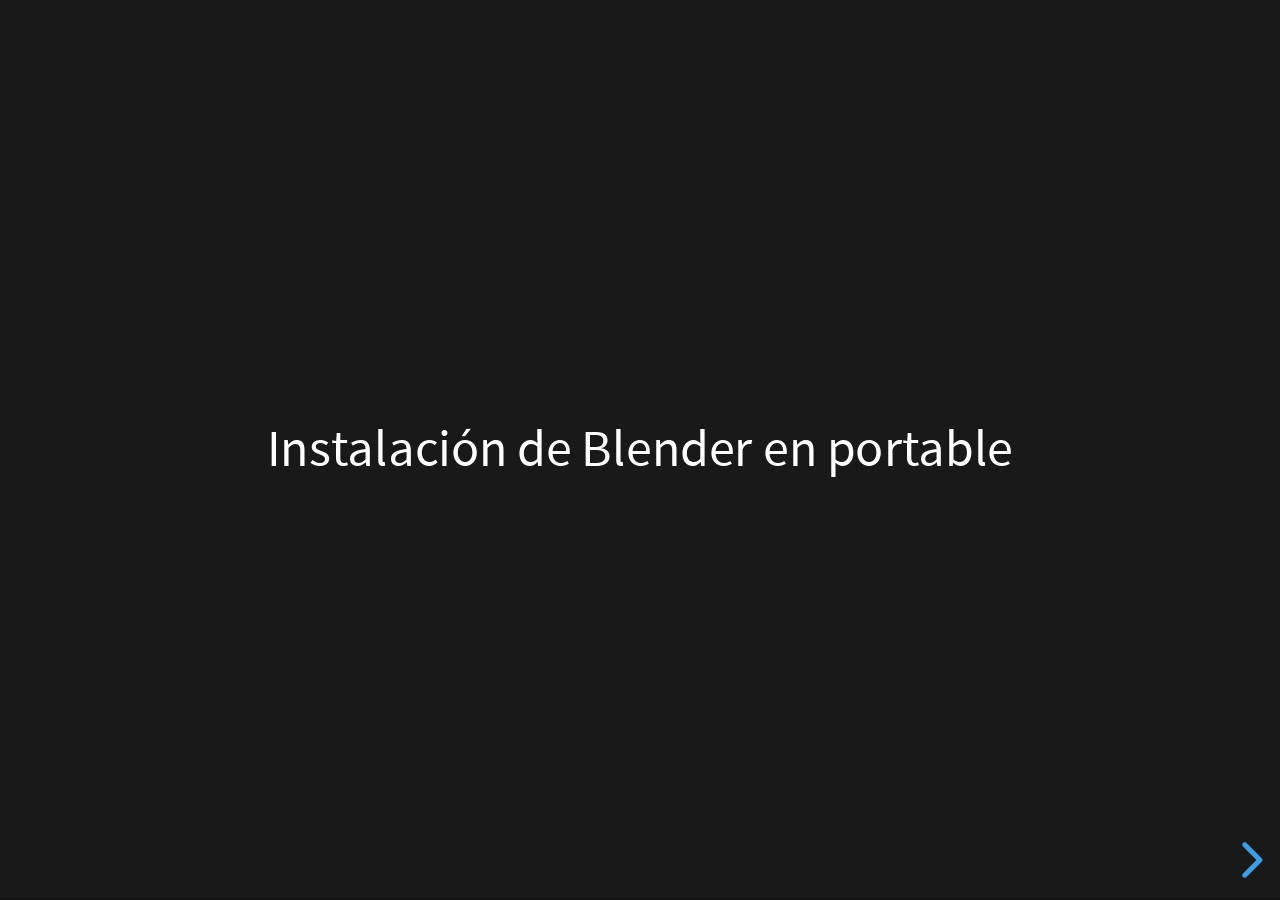
<file: assets/blender421/index.html>
<!doctype html>
<html lang="en">
	<head>
		<meta charset="utf-8">
		<meta name="viewport" content="width=device-width, initial-scale=1.0, maximum-scale=1.0, user-scalable=no">
		<link rel="shortcut icon" href="../dienvi.png" type="image/x-icon">

		<title>Blender 4.2.1</title>

		<link rel="stylesheet" href="dist/reset.css">
		<link rel="stylesheet" href="dist/reveal.css">
		<link rel="stylesheet" href="dist/theme/black.css">

		<!-- Theme used for syntax highlighted code -->
		<link rel="stylesheet" href="plugin/highlight/monokai.css">
	</head>
	<body>
		<div class="reveal">
			<div class="slides">
				<section>Instalación de Blender en portable</section>
				<section>Descargar Blender 4.2.1 en el botón MacOS, Linux and.. <a href="https://www.blender.org/download/" target="_blank" rel="noopener noreferrer">Aquí</a></section>
				<section>Buscamos la opción de <b>portable zip</b>  y descargamos</section>
				<section>Creamos en el equipo de computo una carpeta llamada <b>blender421</b> y ahí... </section>
				<section>...Descomprimimos el archivo zipeado</section>
				<section>ejecutamos el archivo <b>blender.exe</b></section>
				<section>Ya estando en el programa le damos esc, para que desaparezca el Splash screen</section>
				<section>Buscamos el menu Edit >> Preferences y vamos a configurar algunos parámetros del programa: </section>
				<section>Interface >> Language >> Spanish >> Tooltips</section>
				<section>Interface >> Addons >> Node Wrangler</section>
				<section>Interface >> Navigation >> Orbit Around Selecion, Perpective, Depth</section>
				<section>Interface >> Navigation >> Zoom to Mouse Position</section>
				<section>Interface >> Input >> Emulate Numpad *solo cuando no tengamos teclado numérico</section>
				<section>Interface >> System >> Activar la tarjeta gráfica si se tiene.</section>
				<section>interface >> System >> Memory & Limits >> Undo Steps >> 256</section>
				<section>Interface >> Auto-Save validar que este activado </section>
				<section>Finalizamos</section>

				
			</div>
		</div>

		<script src="dist/reveal.js"></script>
		<script src="plugin/notes/notes.js"></script>
		<script src="plugin/markdown/markdown.js"></script>
		<script src="plugin/highlight/highlight.js"></script>
		<script>
			// More info about initialization & config:
			// - https://revealjs.com/initialization/
			// - https://revealjs.com/config/
			Reveal.initialize({
				hash: true,

				// Learn about plugins: https://revealjs.com/plugins/
				plugins: [ RevealMarkdown, RevealHighlight, RevealNotes ]
			});
		</script>
	</body>
</html>
</file>
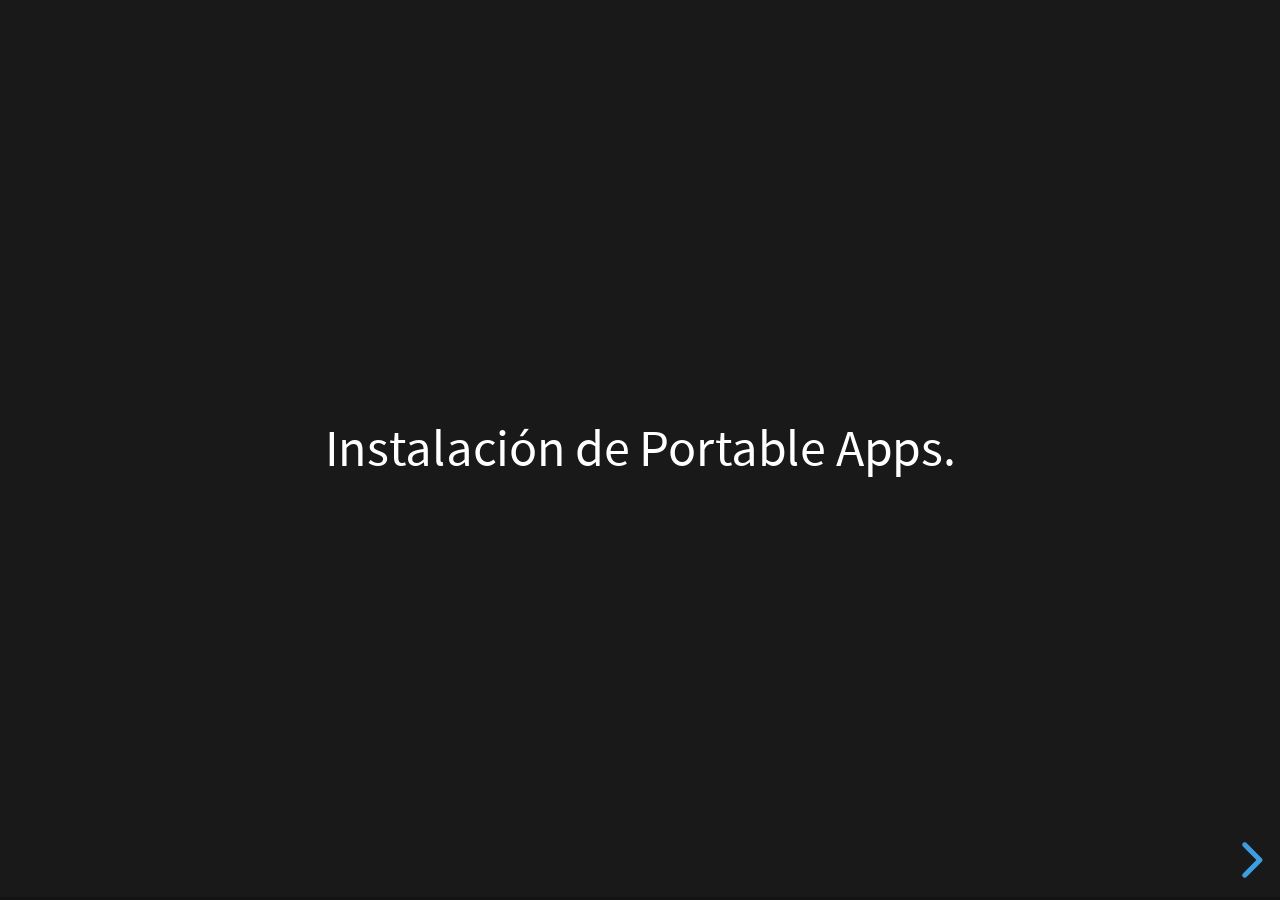
<file: assets/portable/index.html>
<!doctype html>
<html lang="en">
	<head>
		<meta charset="utf-8">
		<meta name="viewport" content="width=device-width, initial-scale=1.0, maximum-scale=1.0, user-scalable=no">
		<link rel="shortcut icon" href="../dienvi.png" type="image/x-icon">

		<title>PortableApps</title>

		<link rel="stylesheet" href="dist/reset.css">
		<link rel="stylesheet" href="dist/reveal.css">
		<link rel="stylesheet" href="dist/theme/black.css">

		<!-- Theme used for syntax highlighted code -->
		<link rel="stylesheet" href="plugin/highlight/monokai.css">
	</head>
	<body>
		<div class="reveal">
			<div class="slides">
				<section>Instalación de Portable Apps.</section>
				<section>Lo descargamos de <a href="https://portableapps.com/download" target="_blank" rel="noopener noreferrer">Aquí.</a></section>
				<section>Seleccionamos el idioma: Español.</section>
				<section>El asistente te va llevando de la mano, le damos a siguiente. </section>
				<section>Aceptamos la licencia.</section>
				<section>Le damos click a la opción de nueva instalación.</section>
				<section>Seleccionamos Portable - Instalar en un dispositivo portable.</section>
				<section>Seleccionamos nuestra USB </section>
				<section>Confirmamos la Unidad y le damos en siguiente.</section>
				<section>Le damos terminar</section>
				<section>En la parte inferior del lado derecho nos debe aparecer un icono, le damos doble click.</section>
				<section>Nos aparece una ventana, buscamos el botón aplicaciones. </section>
				<section>Obtener más aplicaciones,</section>
				<section>Buscamos por categoría.</section>
				<section>En Gráficos y Fotografías localizamos Blender LTS ATENCIÓN esta es la versión 3.6</section>
				<section>Le damos click para que proceda la Descarga e Instalación. </section>
				<section>Aparecerá en la ventana una carpeta que dice Gráficos y Fotografías.</section>
				<section>Y ya tendremos Blender</section>
			</div>
		</div>

		<script src="dist/reveal.js"></script>
		<script src="plugin/notes/notes.js"></script>
		<script src="plugin/markdown/markdown.js"></script>
		<script src="plugin/highlight/highlight.js"></script>
		<script>
			// More info about initialization & config:
			// - https://revealjs.com/initialization/
			// - https://revealjs.com/config/
			Reveal.initialize({
				hash: true,

				// Learn about plugins: https://revealjs.com/plugins/
				plugins: [ RevealMarkdown, RevealHighlight, RevealNotes ]
			});
		</script>
	</body>
</html>
</file>
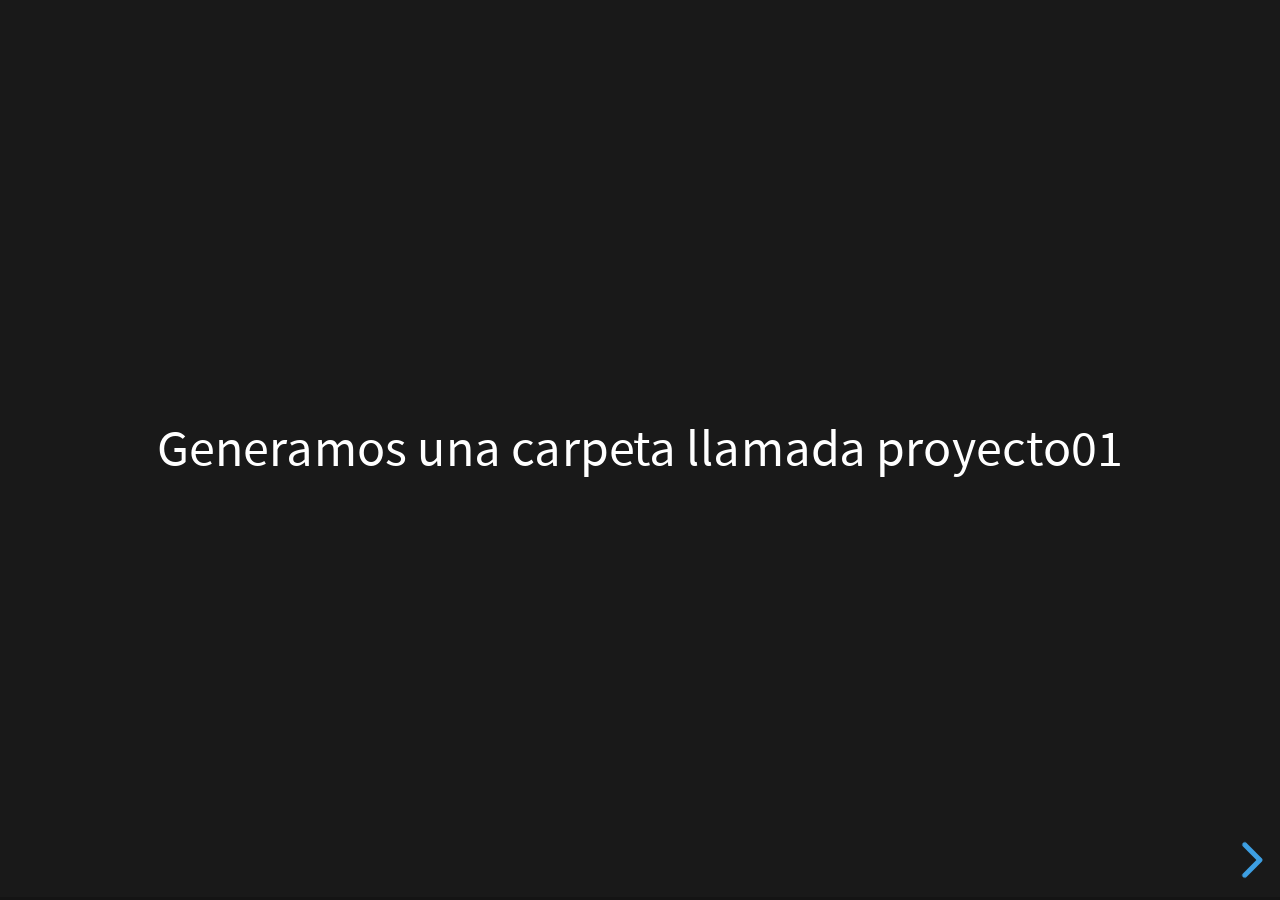
<file: assets/practica01/index.html>
<!doctype html>
<html lang="en">
	<head>
		<meta charset="utf-8">
		<meta name="viewport" content="width=device-width, initial-scale=1.0, maximum-scale=1.0, user-scalable=no">
		<link rel="shortcut icon" href="../dienvi.png" type="image/x-icon">

		<title>Práctica 01 | Cubo en ThreeJS</title>

		<link rel="stylesheet" href="dist/reset.css">
		<link rel="stylesheet" href="dist/reveal.css">
		<link rel="stylesheet" href="dist/theme/black.css">

		<!-- Theme used for syntax highlighted code -->
		<link rel="stylesheet" href="plugin/highlight/monokai.css">
	</head>
	<body>
		<div class="reveal">
			<div class="slides">
				<section>Generamos una carpeta llamada proyecto01</section>
				<section>Abrimos Visual Studio Code (VSC).  </section>
				<section>Abrimos la carpeta desde el VSC.</section>
				<section>Creamos un index.html</section>
				<section>Tipeamos html5 </section>
				<section>Obtenemos: <img src="./assets/html5.png" alt="" srcset=""></section>
				<section>
					De bajo de la línea 5 vamos a agregar la ruta a nuesto archivo css
					<img src="./assets/css.png" alt="" srcset=""> 
				</section>
				<section> 
					En la línea 10 vamos agregar la ruta a nuestro archivo de Java Script (JS) que va a ser de tipo módulo.
					<img src="./assets/modulo.png" alt="">  
				</section>
				<section>
					Para generar el archio css y el archivo js le damos CTRL + click izquuerdo del mouse a cada uno.
				</section>
				<section> 
					El resultado <br>
					<img src="./assets/archivos.png" alt="">
				</section>

				
			</div>
		</div>

		<script src="dist/reveal.js"></script>
		<script src="plugin/notes/notes.js"></script>
		<script src="plugin/markdown/markdown.js"></script>
		<script src="plugin/highlight/highlight.js"></script>
		<script>
			// More info about initialization & config:
			// - https://revealjs.com/initialization/
			// - https://revealjs.com/config/
			Reveal.initialize({
				hash: true,

				// Learn about plugins: https://revealjs.com/plugins/
				plugins: [ RevealMarkdown, RevealHighlight, RevealNotes ]
			});
		</script>
	</body>
</html>
</file>
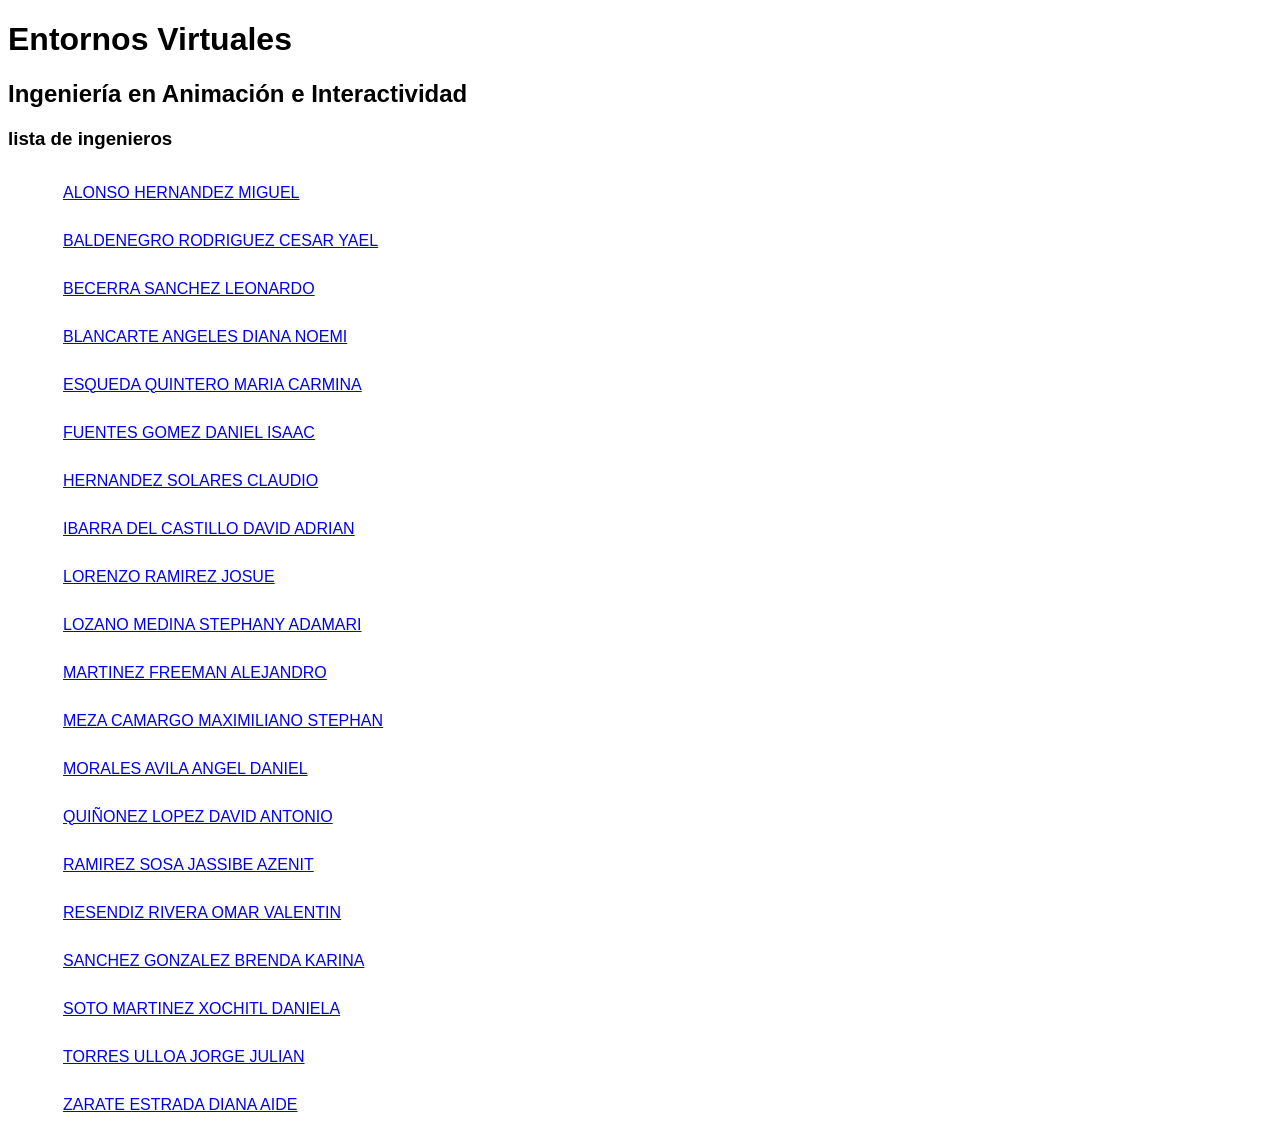
<file: html/ingenieros.html>
<!DOCTYPE html>
<html lang="en">
<head>
    <meta charset="UTF-8">
    <meta name="viewport" content="width=device-width, initial-scale=1.0">
    <link rel="stylesheet" href="./css/styles.css">
    <title>Ingenieros</title>
</head>
<body>
    <h1>Entornos Virtuales</h1>
    <h2>Ingeniería en Animación e Interactividad</h2>
    <h3>lista de ingenieros</h3>
    <ul>
        <li><a href="https://miguelalonso.my.canva.site/?classId=647b495b-549e-441a-aad2-b021e7e2c25c&assignmentId=d89b88d4-f5cf-4cb7-b907-ea9f703a6d63&submissionId=883c3e2e-658c-7122-7ad4-40ea6aefd65f">ALONSO HERNANDEZ MIGUEL</a>
        </li>
        <li><a href="https://yaelbaldenegro.my.canva.site/?classId=647b495b-549e-441a-aad2-b021e7e2c25c&assignmentId=d89b88d4-f5cf-4cb7-b907-ea9f703a6d63&submissionId=572c0a7c-793c-d295-f0ac-084dd9f55ebb">BALDENEGRO RODRIGUEZ CESAR YAEL</a>
        </li>
        <li><a href="https://lbs2.my.canva.site/?classId=647b495b-549e-441a-aad2-b021e7e2c25c&assignmentId=d89b88d4-f5cf-4cb7-b907-ea9f703a6d63&submissionId=3e1b99e2-f707-b062-a2ae-3804faaa6541">BECERRA SANCHEZ LEONARDO</a>
        </li>
        <li><a href="https://demiblangel.my.canva.site/?classId=647b495b-549e-441a-aad2-b021e7e2c25c&assignmentId=d89b88d4-f5cf-4cb7-b907-ea9f703a6d63&submissionId=4e0cc93c-c34a-71f2-5f3e-91069cae368e">BLANCARTE ANGELES DIANA NOEMI</a>
        </li>
        <li><a href="https://carminaesqueda.my.canva.site/?classId=647b495b-549e-441a-aad2-b021e7e2c25c&assignmentId=d89b88d4-f5cf-4cb7-b907-ea9f703a6d63&submissionId=7ea81dc3-65c3-4d67-6217-f51a74f07305">ESQUEDA QUINTERO MARIA CARMINA</a>
        </li>
        <li><a href="https://difgexamen3.my.canva.site/?classId=647b495b-549e-441a-aad2-b021e7e2c25c&assignmentId=d89b88d4-f5cf-4cb7-b907-ea9f703a6d63&submissionId=db8cbbf3-a00d-c12e-1663-12323f8568dd">FUENTES GOMEZ DANIEL ISAAC</a>
        </li>
        <li><a href="https://miportafoliochs.my.canva.site/sitio-web-educativo-humanos-de-moda-en-azul-y-verde-claro?classId=647b495b-549e-441a-aad2-b021e7e2c25c&assignmentId=d89b88d4-f5cf-4cb7-b907-ea9f703a6d63&submissionId=8b500e9a-c635-ed7c-a4c0-828d8092f180">HERNANDEZ SOLARES CLAUDIO</a>
        </li>
        <li><a href="https://evidencias-academicas-adrian-ibarra.my.canva.site/?classId=647b495b-549e-441a-aad2-b021e7e2c25c&assignmentId=d89b88d4-f5cf-4cb7-b907-ea9f703a6d63&submissionId=7f448134-bfe3-c838-7132-60d90e6e6320">IBARRA DEL CASTILLO DAVID ADRIAN</a>
        </li>
        <li><a href="https://websitejosue.my.canva.site/gamer-personal-website-in-black-and-orange-bold-tech-style?classId=647b495b-549e-441a-aad2-b021e7e2c25c&assignmentId=d89b88d4-f5cf-4cb7-b907-ea9f703a6d63&submissionId=e0e392c3-609d-a738-1001-3490e77d609d">LORENZO RAMIREZ JOSUE</a>
        </li>
        <li><a href="https://evidencias-salm.my.canva.site/?classId=647b495b-549e-441a-aad2-b021e7e2c25c&assignmentId=d89b88d4-f5cf-4cb7-b907-ea9f703a6d63&submissionId=139a715d-fd87-7324-a157-12ae69d77da3">LOZANO MEDINA STEPHANY ADAMARI</a>
        </li>
        <li><a href="https://alejandrofreeman.my.canva.site/?classId=647b495b-549e-441a-aad2-b021e7e2c25c&assignmentId=d89b88d4-f5cf-4cb7-b907-ea9f703a6d63&submissionId=fc3437e9-0bf1-bd04-f7ce-9a930cfb52fa">MARTINEZ FREEMAN ALEJANDRO</a>
        </li>
        <li><a href="https://cantimplora.my.canva.site/?classId=647b495b-549e-441a-aad2-b021e7e2c25c&assignmentId=d89b88d4-f5cf-4cb7-b907-ea9f703a6d63&submissionId=abb3ca35-354c-fc0c-f94e-027c7e421fca">MEZA CAMARGO MAXIMILIANO STEPHAN</a>
        </li>
        <li><a href="https://evidencias-de-trabajos.my.canva.site/evidencias-de-trabajos?classId=647b495b-549e-441a-aad2-b021e7e2c25c&assignmentId=d89b88d4-f5cf-4cb7-b907-ea9f703a6d63&submissionId=eda6ca7c-470c-2428-323a-ff8fc6cabd44">MORALES AVILA ANGEL DANIEL</a>
        </li>
        <li><a href="https://goomvather.my.canva.site/portafolio?classId=647b495b-549e-441a-aad2-b021e7e2c25c&assignmentId=d89b88d4-f5cf-4cb7-b907-ea9f703a6d63&submissionId=169e073a-6ec4-5cc9-0cb3-1cad84c5b3b7">QUIÑONEZ LOPEZ DAVID ANTONIO</a>
        </li>
        <li><a href="https://decaydreams13.my.canva.site/?classId=647b495b-549e-441a-aad2-b021e7e2c25c&assignmentId=d89b88d4-f5cf-4cb7-b907-ea9f703a6d63&submissionId=5cd73349-bdf2-322f-90c2-9f454f3ddf2c">RAMIREZ SOSA JASSIBE AZENIT</a>
        </li>
        <li><a href="https://evidencias-academicas.my.canva.site/?classId=647b495b-549e-441a-aad2-b021e7e2c25c&assignmentId=d89b88d4-f5cf-4cb7-b907-ea9f703a6d63&submissionId=aeabd735-8758-4520-82dc-9c63fa6f7c43">RESENDIZ RIVERA OMAR VALENTIN</a>
        </li>
        <li><a href="https://karimkarimart.my.canva.site/azul-oscuro-y-rosa-sencillo-oscuro-tecnolog-a-y-videojuegos-sitio-web-la-venta-al-minorista?classId=647b495b-549e-441a-aad2-b021e7e2c25c&assignmentId=d89b88d4-f5cf-4cb7-b907-ea9f703a6d63&submissionId=f39dd69e-4ca5-d6c4-b806-e1f6b96138d4">SANCHEZ GONZALEZ BRENDA KARINA</a>
        </li>
        <li><a href="https://xochitl-soto.my.canva.site/?classId=647b495b-549e-441a-aad2-b021e7e2c25c&assignmentId=d89b88d4-f5cf-4cb7-b907-ea9f703a6d63&submissionId=abf8f7db-acf1-2ed2-6d94-1371583efd3f">SOTO MARTINEZ XOCHITL DANIELA</a>
        </li>
        <li><a href="https://srt100portfolio-2024-2025.my.canva.site/?classId=647b495b-549e-441a-aad2-b021e7e2c25c&assignmentId=d89b88d4-f5cf-4cb7-b907-ea9f703a6d63&submissionId=225f5105-6052-dfb4-8786-0b94c02850d0">TORRES ULLOA JORGE JULIAN</a>
        </li>
        <li><a href="https://nanaideart-portafolio.my.canva.site/marr-n-lanzamiento-de-producto-de-belleza-sitio-web?classId=647b495b-549e-441a-aad2-b021e7e2c25c&assignmentId=d89b88d4-f5cf-4cb7-b907-ea9f703a6d63&submissionId=85a68234-0f29-cb7a-8bb3-07e3f02c5434">ZARATE ESTRADA DIANA AIDE</a>
        </li>
    </ul>
</body>
</html>
</file>
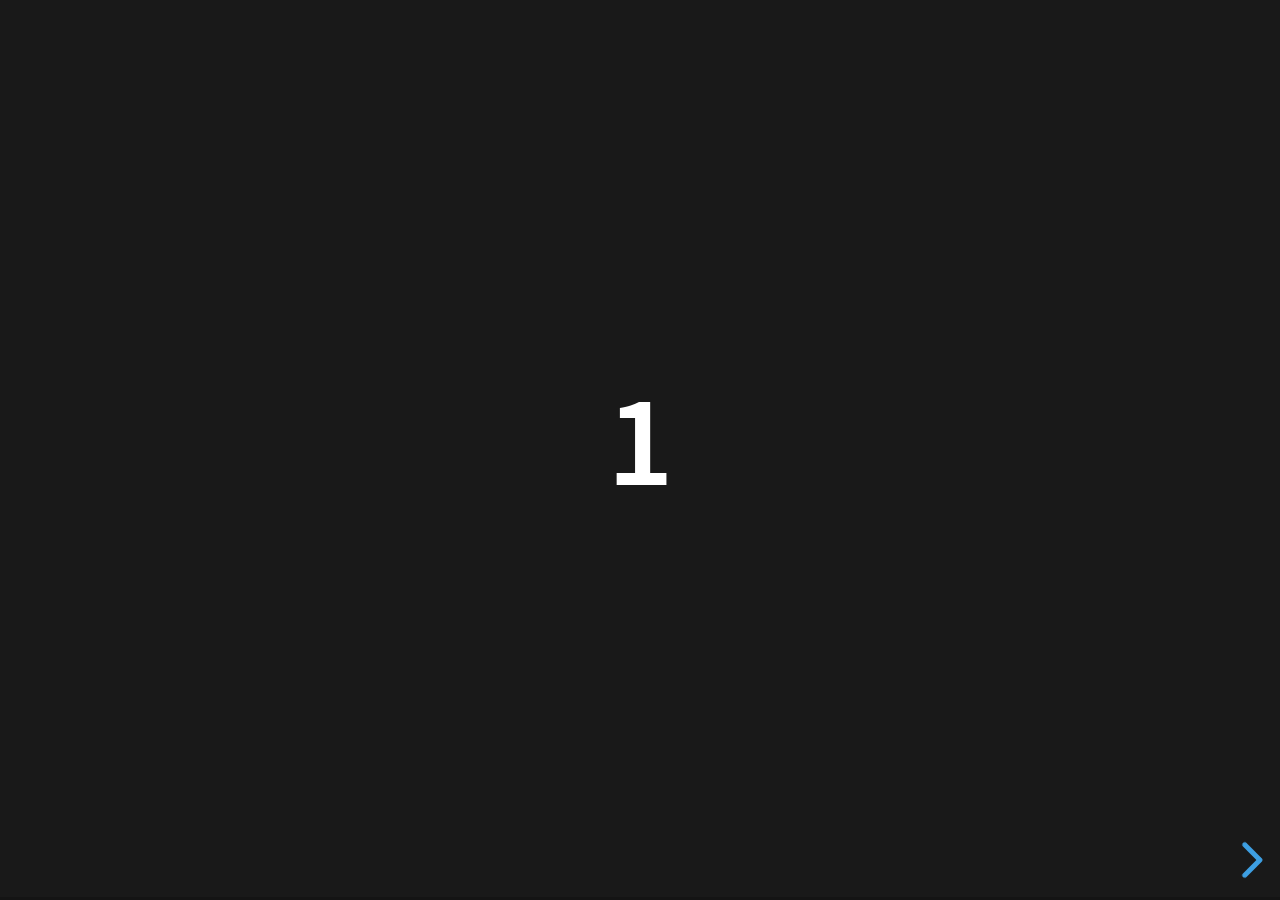
<file: assets/acreditacion/examples/500-slides.html>
<!doctype html>
<html lang="en">
	<head>
		<meta charset="utf-8">

		<title>reveal.js - 500 slides</title>

		<meta name="viewport" content="width=device-width, initial-scale=1.0, maximum-scale=1.0, user-scalable=no">

		<link rel="stylesheet" href="../dist/reveal.css">
		<link rel="stylesheet" href="../dist/theme/black.css">
	</head>

	<body>
		<div class="reveal">
			<div class="slides">
				<section><h1>1</h1></section>
				<section><h1>2</h1></section>
				<section><h1>3</h1></section>
				<section><h1>4</h1></section>
				<section><h1>5</h1></section>
				<section><h1>6</h1></section>
				<section><h1>7</h1></section>
				<section><h1>8</h1></section>
				<section><h1>9</h1></section>
				<section><h1>10</h1></section>
				<section><h1>11</h1></section>
				<section><h1>12</h1></section>
				<section><h1>13</h1></section>
				<section><h1>14</h1></section>
				<section><h1>15</h1></section>
				<section><h1>16</h1></section>
				<section><h1>17</h1></section>
				<section><h1>18</h1></section>
				<section><h1>19</h1></section>
				<section><h1>20</h1></section>
				<section><h1>21</h1></section>
				<section><h1>22</h1></section>
				<section><h1>23</h1></section>
				<section><h1>24</h1></section>
				<section><h1>25</h1></section>
				<section><h1>26</h1></section>
				<section><h1>27</h1></section>
				<section><h1>28</h1></section>
				<section><h1>29</h1></section>
				<section><h1>30</h1></section>
				<section><h1>31</h1></section>
				<section><h1>32</h1></section>
				<section><h1>33</h1></section>
				<section><h1>34</h1></section>
				<section><h1>35</h1></section>
				<section><h1>36</h1></section>
				<section><h1>37</h1></section>
				<section><h1>38</h1></section>
				<section><h1>39</h1></section>
				<section><h1>40</h1></section>
				<section><h1>41</h1></section>
				<section><h1>42</h1></section>
				<section><h1>43</h1></section>
				<section><h1>44</h1></section>
				<section><h1>45</h1></section>
				<section><h1>46</h1></section>
				<section><h1>47</h1></section>
				<section><h1>48</h1></section>
				<section><h1>49</h1></section>
				<section><h1>50</h1></section>
				<section><h1>51</h1></section>
				<section><h1>52</h1></section>
				<section><h1>53</h1></section>
				<section><h1>54</h1></section>
				<section><h1>55</h1></section>
				<section><h1>56</h1></section>
				<section><h1>57</h1></section>
				<section><h1>58</h1></section>
				<section><h1>59</h1></section>
				<section><h1>60</h1></section>
				<section><h1>61</h1></section>
				<section><h1>62</h1></section>
				<section><h1>63</h1></section>
				<section><h1>64</h1></section>
				<section><h1>65</h1></section>
				<section><h1>66</h1></section>
				<section><h1>67</h1></section>
				<section><h1>68</h1></section>
				<section><h1>69</h1></section>
				<section><h1>70</h1></section>
				<section><h1>71</h1></section>
				<section><h1>72</h1></section>
				<section><h1>73</h1></section>
				<section><h1>74</h1></section>
				<section><h1>75</h1></section>
				<section><h1>76</h1></section>
				<section><h1>77</h1></section>
				<section><h1>78</h1></section>
				<section><h1>79</h1></section>
				<section><h1>80</h1></section>
				<section><h1>81</h1></section>
				<section><h1>82</h1></section>
				<section><h1>83</h1></section>
				<section><h1>84</h1></section>
				<section><h1>85</h1></section>
				<section><h1>86</h1></section>
				<section><h1>87</h1></section>
				<section><h1>88</h1></section>
				<section><h1>89</h1></section>
				<section><h1>90</h1></section>
				<section><h1>91</h1></section>
				<section><h1>92</h1></section>
				<section><h1>93</h1></section>
				<section><h1>94</h1></section>
				<section><h1>95</h1></section>
				<section><h1>96</h1></section>
				<section><h1>97</h1></section>
				<section><h1>98</h1></section>
				<section><h1>99</h1></section>
				<section><h1>100</h1></section>
				<section><h1>101</h1></section>
				<section><h1>102</h1></section>
				<section><h1>103</h1></section>
				<section><h1>104</h1></section>
				<section><h1>105</h1></section>
				<section><h1>106</h1></section>
				<section><h1>107</h1></section>
				<section><h1>108</h1></section>
				<section><h1>109</h1></section>
				<section><h1>110</h1></section>
				<section><h1>111</h1></section>
				<section><h1>112</h1></section>
				<section><h1>113</h1></section>
				<section><h1>114</h1></section>
				<section><h1>115</h1></section>
				<section><h1>116</h1></section>
				<section><h1>117</h1></section>
				<section><h1>118</h1></section>
				<section><h1>119</h1></section>
				<section><h1>120</h1></section>
				<section><h1>121</h1></section>
				<section><h1>122</h1></section>
				<section><h1>123</h1></section>
				<section><h1>124</h1></section>
				<section><h1>125</h1></section>
				<section><h1>126</h1></section>
				<section><h1>127</h1></section>
				<section><h1>128</h1></section>
				<section><h1>129</h1></section>
				<section><h1>130</h1></section>
				<section><h1>131</h1></section>
				<section><h1>132</h1></section>
				<section><h1>133</h1></section>
				<section><h1>134</h1></section>
				<section><h1>135</h1></section>
				<section><h1>136</h1></section>
				<section><h1>137</h1></section>
				<section><h1>138</h1></section>
				<section><h1>139</h1></section>
				<section><h1>140</h1></section>
				<section><h1>141</h1></section>
				<section><h1>142</h1></section>
				<section><h1>143</h1></section>
				<section><h1>144</h1></section>
				<section><h1>145</h1></section>
				<section><h1>146</h1></section>
				<section><h1>147</h1></section>
				<section><h1>148</h1></section>
				<section><h1>149</h1></section>
				<section><h1>150</h1></section>
				<section><h1>151</h1></section>
				<section><h1>152</h1></section>
				<section><h1>153</h1></section>
				<section><h1>154</h1></section>
				<section><h1>155</h1></section>
				<section><h1>156</h1></section>
				<section><h1>157</h1></section>
				<section><h1>158</h1></section>
				<section><h1>159</h1></section>
				<section><h1>160</h1></section>
				<section><h1>161</h1></section>
				<section><h1>162</h1></section>
				<section><h1>163</h1></section>
				<section><h1>164</h1></section>
				<section><h1>165</h1></section>
				<section><h1>166</h1></section>
				<section><h1>167</h1></section>
				<section><h1>168</h1></section>
				<section><h1>169</h1></section>
				<section><h1>170</h1></section>
				<section><h1>171</h1></section>
				<section><h1>172</h1></section>
				<section><h1>173</h1></section>
				<section><h1>174</h1></section>
				<section><h1>175</h1></section>
				<section><h1>176</h1></section>
				<section><h1>177</h1></section>
				<section><h1>178</h1></section>
				<section><h1>179</h1></section>
				<section><h1>180</h1></section>
				<section><h1>181</h1></section>
				<section><h1>182</h1></section>
				<section><h1>183</h1></section>
				<section><h1>184</h1></section>
				<section><h1>185</h1></section>
				<section><h1>186</h1></section>
				<section><h1>187</h1></section>
				<section><h1>188</h1></section>
				<section><h1>189</h1></section>
				<section><h1>190</h1></section>
				<section><h1>191</h1></section>
				<section><h1>192</h1></section>
				<section><h1>193</h1></section>
				<section><h1>194</h1></section>
				<section><h1>195</h1></section>
				<section><h1>196</h1></section>
				<section><h1>197</h1></section>
				<section><h1>198</h1></section>
				<section><h1>199</h1></section>
				<section><h1>200</h1></section>
				<section><h1>201</h1></section>
				<section><h1>202</h1></section>
				<section><h1>203</h1></section>
				<section><h1>204</h1></section>
				<section><h1>205</h1></section>
				<section><h1>206</h1></section>
				<section><h1>207</h1></section>
				<section><h1>208</h1></section>
				<section><h1>209</h1></section>
				<section><h1>210</h1></section>
				<section><h1>211</h1></section>
				<section><h1>212</h1></section>
				<section><h1>213</h1></section>
				<section><h1>214</h1></section>
				<section><h1>215</h1></section>
				<section><h1>216</h1></section>
				<section><h1>217</h1></section>
				<section><h1>218</h1></section>
				<section><h1>219</h1></section>
				<section><h1>220</h1></section>
				<section><h1>221</h1></section>
				<section><h1>222</h1></section>
				<section><h1>223</h1></section>
				<section><h1>224</h1></section>
				<section><h1>225</h1></section>
				<section><h1>226</h1></section>
				<section><h1>227</h1></section>
				<section><h1>228</h1></section>
				<section><h1>229</h1></section>
				<section><h1>230</h1></section>
				<section><h1>231</h1></section>
				<section><h1>232</h1></section>
				<section><h1>233</h1></section>
				<section><h1>234</h1></section>
				<section><h1>235</h1></section>
				<section><h1>236</h1></section>
				<section><h1>237</h1></section>
				<section><h1>238</h1></section>
				<section><h1>239</h1></section>
				<section><h1>240</h1></section>
				<section><h1>241</h1></section>
				<section><h1>242</h1></section>
				<section><h1>243</h1></section>
				<section><h1>244</h1></section>
				<section><h1>245</h1></section>
				<section><h1>246</h1></section>
				<section><h1>247</h1></section>
				<section><h1>248</h1></section>
				<section><h1>249</h1></section>
				<section><h1>250</h1></section>
				<section><h1>251</h1></section>
				<section><h1>252</h1></section>
				<section><h1>253</h1></section>
				<section><h1>254</h1></section>
				<section><h1>255</h1></section>
				<section><h1>256</h1></section>
				<section><h1>257</h1></section>
				<section><h1>258</h1></section>
				<section><h1>259</h1></section>
				<section><h1>260</h1></section>
				<section><h1>261</h1></section>
				<section><h1>262</h1></section>
				<section><h1>263</h1></section>
				<section><h1>264</h1></section>
				<section><h1>265</h1></section>
				<section><h1>266</h1></section>
				<section><h1>267</h1></section>
				<section><h1>268</h1></section>
				<section><h1>269</h1></section>
				<section><h1>270</h1></section>
				<section><h1>271</h1></section>
				<section><h1>272</h1></section>
				<section><h1>273</h1></section>
				<section><h1>274</h1></section>
				<section><h1>275</h1></section>
				<section><h1>276</h1></section>
				<section><h1>277</h1></section>
				<section><h1>278</h1></section>
				<section><h1>279</h1></section>
				<section><h1>280</h1></section>
				<section><h1>281</h1></section>
				<section><h1>282</h1></section>
				<section><h1>283</h1></section>
				<section><h1>284</h1></section>
				<section><h1>285</h1></section>
				<section><h1>286</h1></section>
				<section><h1>287</h1></section>
				<section><h1>288</h1></section>
				<section><h1>289</h1></section>
				<section><h1>290</h1></section>
				<section><h1>291</h1></section>
				<section><h1>292</h1></section>
				<section><h1>293</h1></section>
				<section><h1>294</h1></section>
				<section><h1>295</h1></section>
				<section><h1>296</h1></section>
				<section><h1>297</h1></section>
				<section><h1>298</h1></section>
				<section><h1>299</h1></section>
				<section><h1>300</h1></section>
				<section><h1>301</h1></section>
				<section><h1>302</h1></section>
				<section><h1>303</h1></section>
				<section><h1>304</h1></section>
				<section><h1>305</h1></section>
				<section><h1>306</h1></section>
				<section><h1>307</h1></section>
				<section><h1>308</h1></section>
				<section><h1>309</h1></section>
				<section><h1>310</h1></section>
				<section><h1>311</h1></section>
				<section><h1>312</h1></section>
				<section><h1>313</h1></section>
				<section><h1>314</h1></section>
				<section><h1>315</h1></section>
				<section><h1>316</h1></section>
				<section><h1>317</h1></section>
				<section><h1>318</h1></section>
				<section><h1>319</h1></section>
				<section><h1>320</h1></section>
				<section><h1>321</h1></section>
				<section><h1>322</h1></section>
				<section><h1>323</h1></section>
				<section><h1>324</h1></section>
				<section><h1>325</h1></section>
				<section><h1>326</h1></section>
				<section><h1>327</h1></section>
				<section><h1>328</h1></section>
				<section><h1>329</h1></section>
				<section><h1>330</h1></section>
				<section><h1>331</h1></section>
				<section><h1>332</h1></section>
				<section><h1>333</h1></section>
				<section><h1>334</h1></section>
				<section><h1>335</h1></section>
				<section><h1>336</h1></section>
				<section><h1>337</h1></section>
				<section><h1>338</h1></section>
				<section><h1>339</h1></section>
				<section><h1>340</h1></section>
				<section><h1>341</h1></section>
				<section><h1>342</h1></section>
				<section><h1>343</h1></section>
				<section><h1>344</h1></section>
				<section><h1>345</h1></section>
				<section><h1>346</h1></section>
				<section><h1>347</h1></section>
				<section><h1>348</h1></section>
				<section><h1>349</h1></section>
				<section><h1>350</h1></section>
				<section><h1>351</h1></section>
				<section><h1>352</h1></section>
				<section><h1>353</h1></section>
				<section><h1>354</h1></section>
				<section><h1>355</h1></section>
				<section><h1>356</h1></section>
				<section><h1>357</h1></section>
				<section><h1>358</h1></section>
				<section><h1>359</h1></section>
				<section><h1>360</h1></section>
				<section><h1>361</h1></section>
				<section><h1>362</h1></section>
				<section><h1>363</h1></section>
				<section><h1>364</h1></section>
				<section><h1>365</h1></section>
				<section><h1>366</h1></section>
				<section><h1>367</h1></section>
				<section><h1>368</h1></section>
				<section><h1>369</h1></section>
				<section><h1>370</h1></section>
				<section><h1>371</h1></section>
				<section><h1>372</h1></section>
				<section><h1>373</h1></section>
				<section><h1>374</h1></section>
				<section><h1>375</h1></section>
				<section><h1>376</h1></section>
				<section><h1>377</h1></section>
				<section><h1>378</h1></section>
				<section><h1>379</h1></section>
				<section><h1>380</h1></section>
				<section><h1>381</h1></section>
				<section><h1>382</h1></section>
				<section><h1>383</h1></section>
				<section><h1>384</h1></section>
				<section><h1>385</h1></section>
				<section><h1>386</h1></section>
				<section><h1>387</h1></section>
				<section><h1>388</h1></section>
				<section><h1>389</h1></section>
				<section><h1>390</h1></section>
				<section><h1>391</h1></section>
				<section><h1>392</h1></section>
				<section><h1>393</h1></section>
				<section><h1>394</h1></section>
				<section><h1>395</h1></section>
				<section><h1>396</h1></section>
				<section><h1>397</h1></section>
				<section><h1>398</h1></section>
				<section><h1>399</h1></section>
				<section><h1>400</h1></section>
				<section><h1>401</h1></section>
				<section><h1>402</h1></section>
				<section><h1>403</h1></section>
				<section><h1>404</h1></section>
				<section><h1>405</h1></section>
				<section><h1>406</h1></section>
				<section><h1>407</h1></section>
				<section><h1>408</h1></section>
				<section><h1>409</h1></section>
				<section><h1>410</h1></section>
				<section><h1>411</h1></section>
				<section><h1>412</h1></section>
				<section><h1>413</h1></section>
				<section><h1>414</h1></section>
				<section><h1>415</h1></section>
				<section><h1>416</h1></section>
				<section><h1>417</h1></section>
				<section><h1>418</h1></section>
				<section><h1>419</h1></section>
				<section><h1>420</h1></section>
				<section><h1>421</h1></section>
				<section><h1>422</h1></section>
				<section><h1>423</h1></section>
				<section><h1>424</h1></section>
				<section><h1>425</h1></section>
				<section><h1>426</h1></section>
				<section><h1>427</h1></section>
				<section><h1>428</h1></section>
				<section><h1>429</h1></section>
				<section><h1>430</h1></section>
				<section><h1>431</h1></section>
				<section><h1>432</h1></section>
				<section><h1>433</h1></section>
				<section><h1>434</h1></section>
				<section><h1>435</h1></section>
				<section><h1>436</h1></section>
				<section><h1>437</h1></section>
				<section><h1>438</h1></section>
				<section><h1>439</h1></section>
				<section><h1>440</h1></section>
				<section><h1>441</h1></section>
				<section><h1>442</h1></section>
				<section><h1>443</h1></section>
				<section><h1>444</h1></section>
				<section><h1>445</h1></section>
				<section><h1>446</h1></section>
				<section><h1>447</h1></section>
				<section><h1>448</h1></section>
				<section><h1>449</h1></section>
				<section><h1>450</h1></section>
				<section><h1>451</h1></section>
				<section><h1>452</h1></section>
				<section><h1>453</h1></section>
				<section><h1>454</h1></section>
				<section><h1>455</h1></section>
				<section><h1>456</h1></section>
				<section><h1>457</h1></section>
				<section><h1>458</h1></section>
				<section><h1>459</h1></section>
				<section><h1>460</h1></section>
				<section><h1>461</h1></section>
				<section><h1>462</h1></section>
				<section><h1>463</h1></section>
				<section><h1>464</h1></section>
				<section><h1>465</h1></section>
				<section><h1>466</h1></section>
				<section><h1>467</h1></section>
				<section><h1>468</h1></section>
				<section><h1>469</h1></section>
				<section><h1>470</h1></section>
				<section><h1>471</h1></section>
				<section><h1>472</h1></section>
				<section><h1>473</h1></section>
				<section><h1>474</h1></section>
				<section><h1>475</h1></section>
				<section><h1>476</h1></section>
				<section><h1>477</h1></section>
				<section><h1>478</h1></section>
				<section><h1>479</h1></section>
				<section><h1>480</h1></section>
				<section><h1>481</h1></section>
				<section><h1>482</h1></section>
				<section><h1>483</h1></section>
				<section><h1>484</h1></section>
				<section><h1>485</h1></section>
				<section><h1>486</h1></section>
				<section><h1>487</h1></section>
				<section><h1>488</h1></section>
				<section><h1>489</h1></section>
				<section><h1>490</h1></section>
				<section><h1>491</h1></section>
				<section><h1>492</h1></section>
				<section><h1>493</h1></section>
				<section><h1>494</h1></section>
				<section><h1>495</h1></section>
				<section><h1>496</h1></section>
				<section><h1>497</h1></section>
				<section><h1>498</h1></section>
				<section><h1>499</h1></section>
			</div>
		</div>

		<script src="../dist/reveal.js"></script>
		<script>
			Reveal.initialize({
				transition: 'linear'
			});
		</script>
	</body>
</html>
</file>
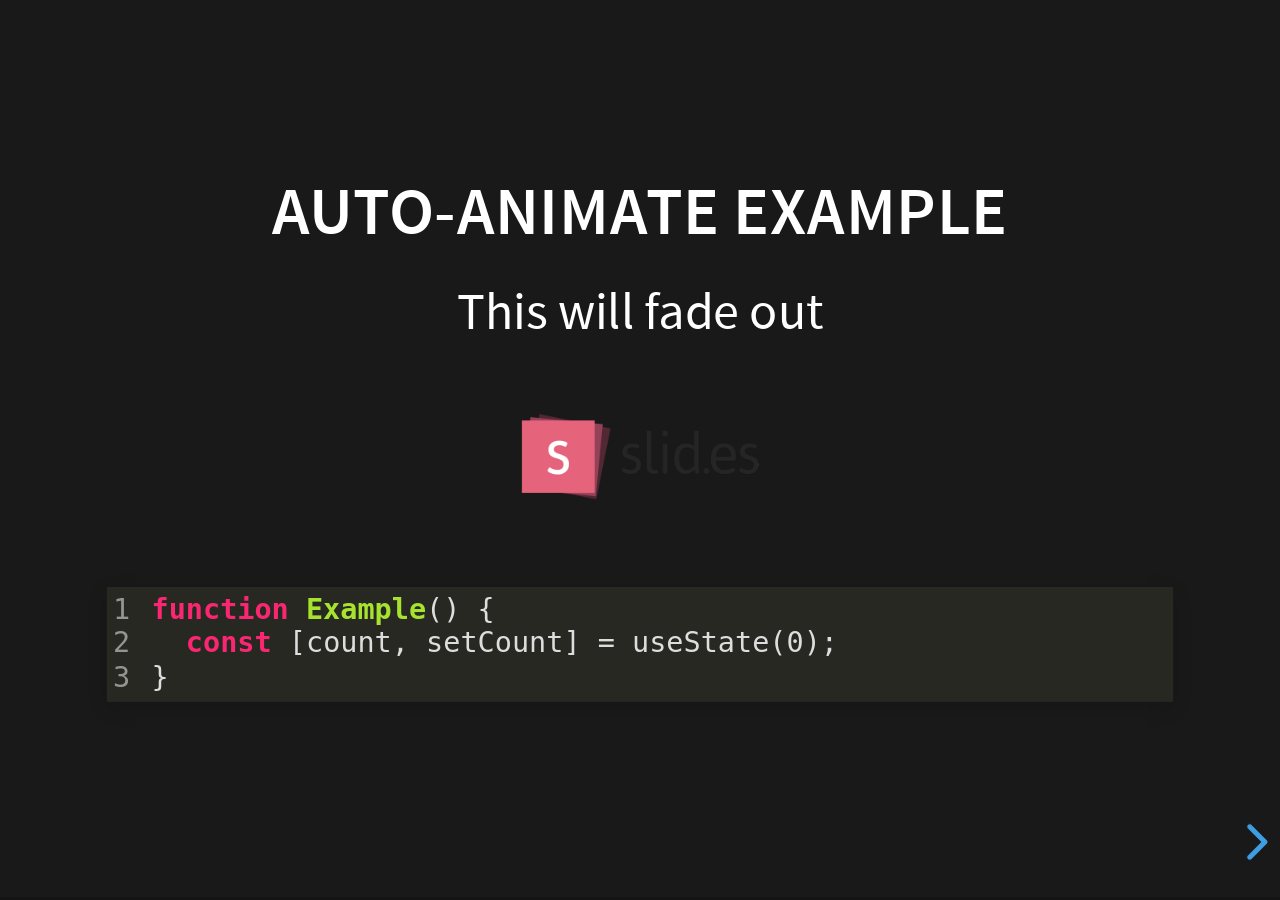
<file: assets/acreditacion/examples/auto-animate.html>
<!doctype html>
<html lang="en">

	<head>
		<meta charset="utf-8">

		<title>reveal.js - Auto Animate</title>

		<meta name="viewport" content="width=device-width, initial-scale=1.0, maximum-scale=1.0, user-scalable=no">

		<link rel="stylesheet" href="../dist/reveal.css">
		<link rel="stylesheet" href="../dist/theme/black.css" id="theme">
		<link rel="stylesheet" href="../plugin/highlight/monokai.css">
	</head>

	<body>

		<div class="reveal">

			<div class="slides">
				<section data-auto-animate data-auto-animate-unmatched="fade">
					<h3>Auto-Animate Example</h3>
					<p>This will fade out</p>
					<img src="assets/image1.png" style="height: 100px;">
					<pre data-id="code"><code data-line-numbers class="hljs" data-trim>
						function Example() {
						  const [count, setCount] = useState(0);
						}
					</code></pre>
				</section>
				<section data-auto-animate data-auto-animate-unmatched="fade">
					<h3>Auto-Animate Example</h3>
					<p style="opacity: 0.2; margin-top: 100px;">This will fade out</p>
					<p>This element is unmatched</p>
					<img src="assets/image1.png" style="height: 150px;">
					<pre data-id="code"><code data-line-numbers class="hljs" data-trim>
						function Example() {
						  New line!
						  const [count, setCount] = useState(0);
						}
					</code></pre>
				</section>

				<section data-auto-animate>
					<p data-id="text-props" style="background: #555; line-height: 1em; letter-spacing: 0em;">Line Height & Letter Spacing</p>
				</section>
				<section data-auto-animate>
					<p data-id="text-props" style="background: #555; line-height: 3em; letter-spacing: 0.2em;">Line Height & Letter Spacing</p>
				</section>

				<section>
					<section data-auto-animate>
						<pre data-id="code"><code data-line-numbers class="hljs" data-trim>
							import React, { useState } from 'react';

							function Example() {
							  const [count, setCount] = useState(0);

							  return (
							    ...
							  );
							}
						</code></pre>
					</section>
					<section data-auto-animate>
						<pre data-id="code"><code data-line-numbers class="hljs" data-trim>
							function Example() {
							  const [count, setCount] = useState(0);

							  return (
							    &lt;div&gt;
							      &lt;p&gt;You clicked {count} times&lt;/p&gt;
							      &lt;button onClick={() =&gt; setCount(count + 1)}&gt;
							        Click me
							      &lt;/button&gt;
							    &lt;/div&gt;
							  );
							}
						</code></pre>
					</section>
					<section data-auto-animate>
						<pre data-id="code"><code data-line-numbers class="hljs" data-trim>
							function Example() {
							  // A comment!
							  const [count, setCount] = useState(0);

							  return (
							    &lt;div&gt;
							      &lt;p&gt;You clicked {count} times&lt;/p&gt;
							      &lt;button onClick={() =&gt; setCount(count + 1)}&gt;
							        Click me
							      &lt;/button&gt;
							    &lt;/div&gt;
							  );
							}
						</code></pre>
					</section>
				</section>

				<section>
					<section data-auto-animate>
						<h3>Swapping list items</h3>
						<ul>
							<li>One</li>
							<li>Two</li>
							<li>Three</li>
						</ul>
					</section>
					<section data-auto-animate>
						<h3>Swapping list items</h3>
						<ul>
							<li>Two</li>
							<li>One</li>
							<li>Three</li>
						</ul>
					</section>
					<section data-auto-animate>
						<h3>Swapping list items</h3>
						<ul>
							<li>Two</li>
							<li>Three</li>
							<li>One</li>
						</ul>
					</section>
				</section>

				<section data-auto-animate style="height: 600px">
					<h3 style="opacity: 0.3; font-size: 18px;">SLIDE 1</h3>
					<h2 data-id="title" style="margin-top: 260px;">Animate Anything</h2>
					<div data-id="1" style="background: white; position: absolute; top: 150px; left: 16%; width: 60px; height: 60px;"></div>
					<div data-id="2" style="background: white; position: absolute; top: 150px; left: 36%; width: 60px; height: 60px;"></div>
					<div data-id="3" style="background: white; position: absolute; top: 150px; left: 56%; width: 60px; height: 60px;"></div>
					<div data-id="4" style="background: white; position: absolute; top: 150px; left: 76%; width: 60px; height: 60px;"></div>
				</section>
				<section data-auto-animate style="height: 600px">
					<h3 style="opacity: 0.3; font-size: 18px;">SLIDE 2</h3>
					<h2 data-id="title" style="margin-top: 500px">With Auto Animate</h2>
					<div data-id="1" style="background: cyan; position: absolute; bottom: 190px; left: 16%; width: 60px; height: 60px;"></div>
					<div data-id="2" style="background: magenta; position: absolute; bottom: 190px; left: 36%; width: 60px; height: 160px;"></div>
					<div data-id="3" style="background: yellow; position: absolute; bottom: 190px; left: 56%; width: 60px; height: 260px;"></div>
					<div data-id="4" style="background: red; position: absolute; bottom: 190px; left: 76%; width: 60px; height: 360px;"></div>
				</section>
				<section data-auto-animate style="height: 600px">
					<h3 style="opacity: 0.3; font-size: 18px;">SLIDE 3</h3>
					<h2 data-id="title" style="margin-top: 500px; opacity: 0;">With Auto Animate</h2>
					<div data-id="1" style="background: cyan; position: absolute; top: 50%; left: 50%; width: 400px; height: 400px; margin: -200px 0 0 -200px; border-radius: 400px;"></div>
					<div data-id="2" style="background: magenta; position: absolute; top: 50%; left: 50%; width: 300px; height: 300px; margin: -150px 0 0 -150px; border-radius: 400px;"></div>
					<div data-id="3" style="background: yellow; position: absolute; top: 50%; left: 50%; width: 200px; height: 200px; margin: -100px 0 0 -100px; border-radius: 400px;"></div>
					<div data-id="4" style="background: red; position: absolute; top: 50%; left: 50%; width: 100px; height: 100px; margin: -50px 0 0 -50px; border-radius: 400px;"></div>
				</section>
				<section data-auto-animate style="height: 600px">
					<h3 style="opacity: 0.3; font-size: 18px;">SLIDE 3</h3>
					<h2 data-id="title" style="margin-top: 500px; opacity: 0;">With Auto Animate</h2>
					<div data-id="1" style="background: red; position: absolute; top: 250px; left: 16%; width: 60px; height: 60px;"></div>
					<div data-id="2" style="background: yellow; position: absolute; top: 250px; left: 36%; width: 60px; height: 60px;"></div>
					<div data-id="3" style="background: magenta; position: absolute; top: 250px; left: 56%; width: 60px; height: 60px;"></div>
					<div data-id="4" style="background: cyan; position: absolute; top: 250px; left: 76%; width: 60px; height: 60px;"></div>
				</section>

				<section data-auto-animate data-auto-animate-id="a">
					<h2>data-auto-animate-id="a"</h2>
					<h3>A1</h3>
				</section>
				<section data-auto-animate data-auto-animate-id="a">
					<h2>data-auto-animate-id="a"</h2>
					<h3>A1</h3>
					<h3>A2</h3>
				</section>
				<section data-auto-animate data-auto-animate-id="b">
					<h2>data-auto-animate-id="b"</h2>
					<h3>B1</h3>
				</section>
				<section data-auto-animate data-auto-animate-id="b">
					<h2>data-auto-animate-id="b"</h2>
					<h3>B1</h3>
					<h3>B2</h3>
				</section>

				<section>
					<section id="stacked-slide-1" data-auto-animate>
						<a href="#/stacked-slide-1">Slide 1</a><br>
						<a href="#/stacked-slide-2">Slide 2</a><br>
						<a href="#/stacked-slide-3">Slide 3</a><br>
						<a href="#/stacked-slide-4">Slide 4</a><br>
						<div data-id="anim" style="background: indigo; padding: 8px; width: 50px; height: 50px; position: absolute; left: 0px;">A</div>
					</section>
					<section id="stacked-slide-2" data-auto-animate>
						<a href="#/stacked-slide-1">Slide 1</a><br>
						<a href="#/stacked-slide-2">Slide 2</a><br>
						<a href="#/stacked-slide-3">Slide 3</a><br>
						<a href="#/stacked-slide-4">Slide 4</a><br>
						<div data-id="anim" style="background: indigo; padding: 8px; width: 50px; height: 50px; position: absolute; left: 25%;">A</div>
					</section>
					<section id="stacked-slide-3" data-auto-animate>
						<a href="#/stacked-slide-1">Slide 1</a><br>
						<a href="#/stacked-slide-2">Slide 2</a><br>
						<a href="#/stacked-slide-3">Slide 3</a><br>
						<a href="#/stacked-slide-4">Slide 4</a><br>
						<div data-id="anim" style="background: indigo; padding: 8px; width: 50px; height: 50px; position: absolute; left: 50%;">A</div>
					</section>
					<section id="stacked-slide-4" data-auto-animate>
						<a href="#/stacked-slide-1">Slide 1</a><br>
						<a href="#/stacked-slide-2">Slide 2</a><br>
						<a href="#/stacked-slide-3">Slide 3</a><br>
						<a href="#/stacked-slide-4">Slide 4</a><br>
						<div data-id="anim" style="background: indigo; padding: 8px; width: 50px; height: 50px; position: absolute; left: 75%;">A</div>
					</section>
				</section>

			</div>

		</div>

		<script src="../dist/reveal.js"></script>
		<script src="../plugin/highlight/highlight.js"></script>
		<script>
			Reveal.initialize({
				center: true,
				hash: true,
				plugins: [ RevealHighlight ]
			});
		</script>

	</body>
</html>
</file>
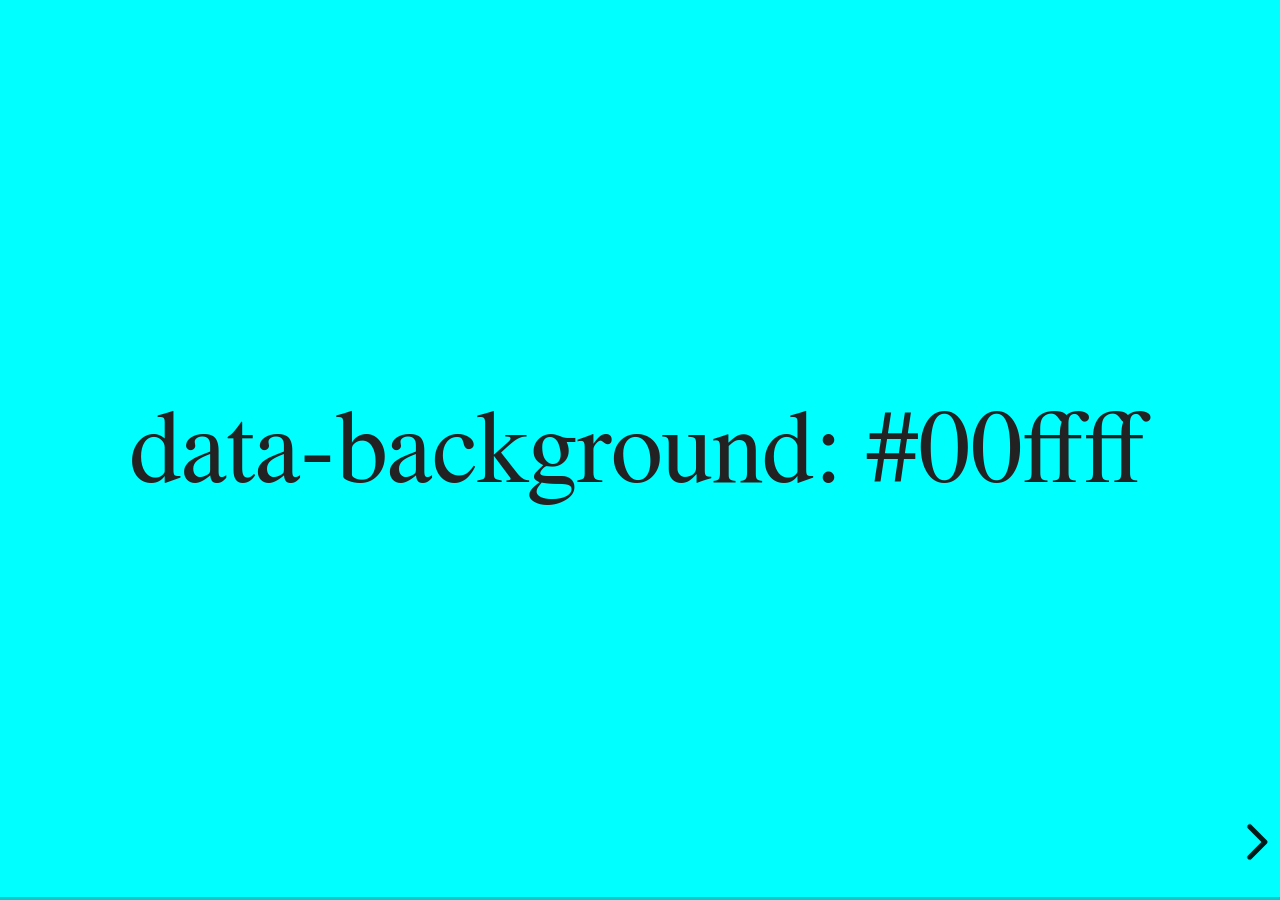
<file: assets/acreditacion/examples/backgrounds.html>
<!doctype html>
<html lang="en">

	<head>
		<meta charset="utf-8">

		<title>reveal.js - Slide Backgrounds</title>

		<meta name="viewport" content="width=device-width, initial-scale=1.0, maximum-scale=1.0, user-scalable=no">

		<link rel="stylesheet" href="../dist/reveal.css">
		<link rel="stylesheet" href="../dist/theme/serif.css" id="theme">
		<style type="text/css" media="screen">
			.slides section.has-dark-background,
			.slides section.has-dark-background h2 {
				color: #fff;
			}
			.slides section.has-light-background,
			.slides section.has-light-background h2 {
				color: #222;
			}
		</style>
	</head>

	<body>

		<div class="reveal">

			<div class="slides">

				<section data-background="#00ffff">
					<h2>data-background: #00ffff</h2>
				</section>

				<section data-background="#bb00bb">
					<h2>data-background: #bb00bb</h2>
				</section>

				<section data-background-color="lightblue">
					<h2>data-background: lightblue</h2>
				</section>

				<section>
					<section data-background="#ff0000">
						<h2>data-background: #ff0000</h2>
					</section>
					<section data-background="rgba(0, 0, 0, 0.2)">
						<h2>data-background: rgba(0, 0, 0, 0.2)</h2>
					</section>
					<section data-background="salmon">
						<h2>data-background: salmon</h2>
					</section>
				</section>

				<section data-background="rgba(0, 100, 100, 0.2)">
					<section>
						<h2>Background applied to stack</h2>
					</section>
					<section>
						<h2>Background applied to stack</h2>
					</section>
					<section data-background="rgb(66, 66, 66)">
						<h2>Background applied to slide inside of stack</h2>
					</section>
				</section>

				<section data-background-transition="slide" data-background="assets/image1.png">
					<h2>Background image</h2>
				</section>

				<section>
					<section data-background-transition="slide" data-background="assets/image1.png">
						<h2>Background image</h2>
					</section>
					<section data-background-transition="slide" data-background="assets/image1.png">
						<h2>Background image</h2>
					</section>
				</section>

				<section data-background="assets/image2.png" data-background-size="100px" data-background-repeat="repeat" data-background-color="#111">
					<h2>Background image</h2>
					<pre>data-background-size="100px" data-background-repeat="repeat" data-background-color="#111"</pre>
				</section>

				<section data-background="#888888">
					<h2>Same background twice (1/2)</h2>
				</section>
				<section data-background="#888888">
					<h2>Same background twice (2/2)</h2>
				</section>

				<section data-background-video="https://s3.amazonaws.com/static.slid.es/site/homepage/v1/homepage-video-editor.mp4,https://s3.amazonaws.com/static.slid.es/site/homepage/v1/homepage-video-editor.webm">
					<h2>Video background</h2>
				</section>

				<section data-background-iframe="https://slides.com/news/make-better-presentations/embed?style=hidden&autoSlide=4000">
					<h2>Iframe background</h2>
				</section>

				<section>
					<section data-background="#417203">
						<h2>Same background twice vertical (1/2)</h2>
					</section>
					<section data-background="#417203">
						<h2>Same background twice vertical (2/2)</h2>
					</section>
				</section>

				<section data-background="#934f4d">
					<h2>Same background from horizontal to vertical (1/3)</h2>
				</section>
				<section>
					<section data-background="#934f4d">
						<h2>Same background from horizontal to vertical (2/3)</h2>
					</section>
					<section data-background="#934f4d">
						<h2>Same background from horizontal to vertical (3/3)</h2>
					</section>
				</section>

			</div>

		</div>

		<script src="../dist/reveal.js"></script>
		<script>

			// Full list of configuration options:
			// https://revealjs.revealjs.com/config/
			Reveal.initialize({
				center: true,

				transition: 'linear',
				// transitionSpeed: 'slow',
				// backgroundTransition: 'slide'
			});

		</script>

	</body>
</html>
</file>
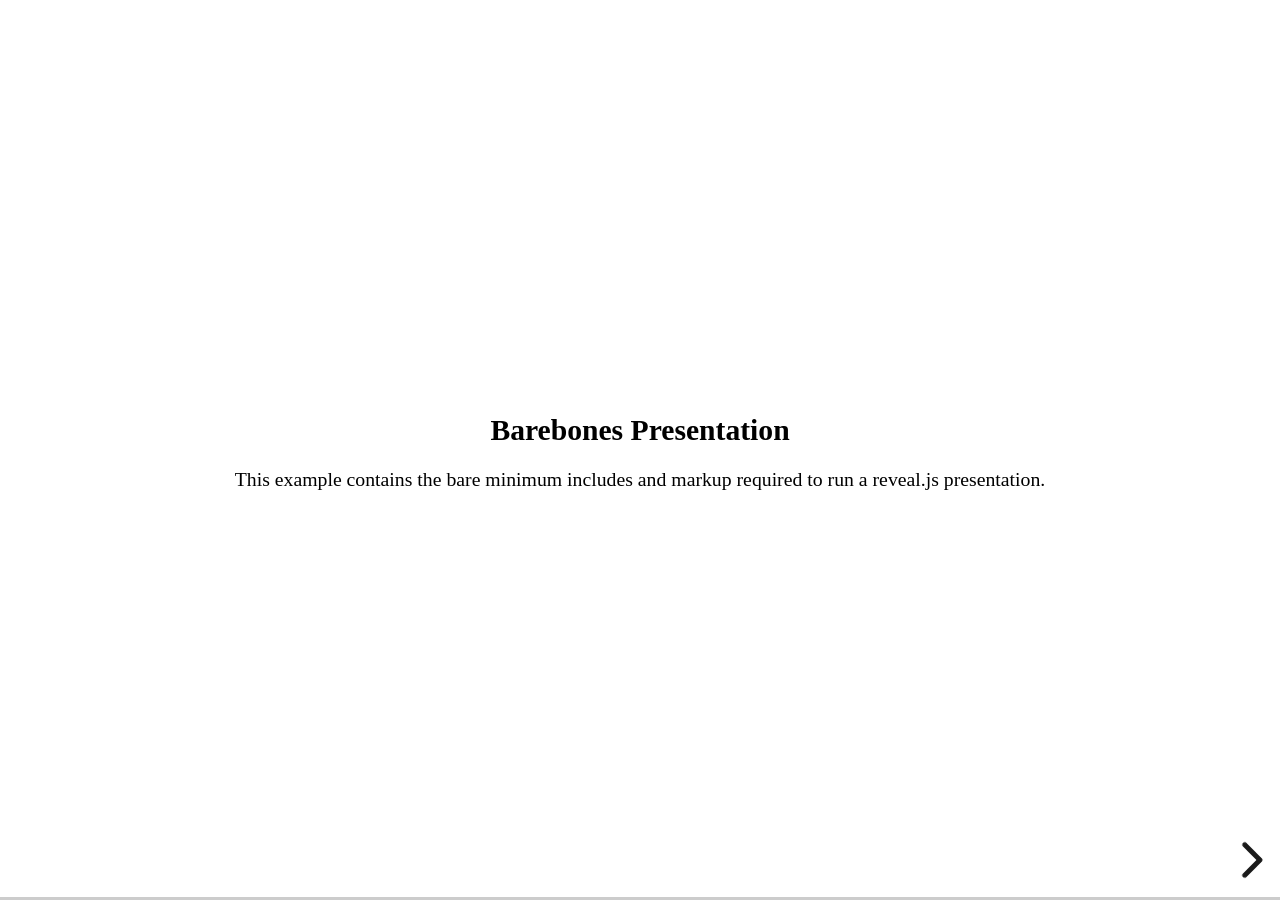
<file: assets/acreditacion/examples/barebones.html>
<!doctype html>
<html lang="en">
	<head>
		<meta charset="utf-8">
		<title>reveal.js - Barebones</title>
		<link rel="stylesheet" href="../dist/reveal.css">
	</head>
	<body>

		<div class="reveal">
			<div class="slides">

				<section>
					<h2>Barebones Presentation</h2>
					<p>This example contains the bare minimum includes and markup required to run a reveal.js presentation.</p>
				</section>

				<section>
					<h2>No Theme</h2>
					<p>There's no theme included, so it will fall back on browser defaults.</p>
				</section>

			</div>
		</div>

		<script src="../dist/reveal.js"></script>
		<script>
			Reveal.initialize();
		</script>

	</body>
</html>
</file>
<file: assets/blender421/dist/theme/black.css>
/**
 * Black theme for reveal.js. This is the opposite of the 'white' theme.
 *
 * By Hakim El Hattab, http://hakim.se
 */
@import url(./fonts/source-sans-pro/source-sans-pro.css);
section.has-light-background, section.has-light-background h1, section.has-light-background h2, section.has-light-background h3, section.has-light-background h4, section.has-light-background h5, section.has-light-background h6 {
  color: #222;
}

/*********************************************
 * GLOBAL STYLES
 *********************************************/
:root {
  --r-background-color: #191919;
  --r-main-font: Source Sans Pro, Helvetica, sans-serif;
  --r-main-font-size: 42px;
  --r-main-color: #fff;
  --r-block-margin: 20px;
  --r-heading-margin: 0 0 20px 0;
  --r-heading-font: Source Sans Pro, Helvetica, sans-serif;
  --r-heading-color: #fff;
  --r-heading-line-height: 1.2;
  --r-heading-letter-spacing: normal;
  --r-heading-text-transform: uppercase;
  --r-heading-text-shadow: none;
  --r-heading-font-weight: 600;
  --r-heading1-text-shadow: none;
  --r-heading1-size: 2.5em;
  --r-heading2-size: 1.6em;
  --r-heading3-size: 1.3em;
  --r-heading4-size: 1em;
  --r-code-font: monospace;
  --r-link-color: #42affa;
  --r-link-color-dark: #068de9;
  --r-link-color-hover: #8dcffc;
  --r-selection-background-color: rgba(66, 175, 250, 0.75);
  --r-selection-color: #fff;
  --r-overlay-element-bg-color: 240, 240, 240;
  --r-overlay-element-fg-color: 0, 0, 0;
}

.reveal-viewport {
  background: #191919;
  background-color: var(--r-background-color);
}

.reveal {
  font-family: var(--r-main-font);
  font-size: var(--r-main-font-size);
  font-weight: normal;
  color: var(--r-main-color);
}

.reveal ::selection {
  color: var(--r-selection-color);
  background: var(--r-selection-background-color);
  text-shadow: none;
}

.reveal ::-moz-selection {
  color: var(--r-selection-color);
  background: var(--r-selection-background-color);
  text-shadow: none;
}

.reveal .slides section,
.reveal .slides section > section {
  line-height: 1.3;
  font-weight: inherit;
}

/*********************************************
 * HEADERS
 *********************************************/
.reveal h1,
.reveal h2,
.reveal h3,
.reveal h4,
.reveal h5,
.reveal h6 {
  margin: var(--r-heading-margin);
  color: var(--r-heading-color);
  font-family: var(--r-heading-font);
  font-weight: var(--r-heading-font-weight);
  line-height: var(--r-heading-line-height);
  letter-spacing: var(--r-heading-letter-spacing);
  text-transform: var(--r-heading-text-transform);
  text-shadow: var(--r-heading-text-shadow);
  word-wrap: break-word;
}

.reveal h1 {
  font-size: var(--r-heading1-size);
}

.reveal h2 {
  font-size: var(--r-heading2-size);
}

.reveal h3 {
  font-size: var(--r-heading3-size);
}

.reveal h4 {
  font-size: var(--r-heading4-size);
}

.reveal h1 {
  text-shadow: var(--r-heading1-text-shadow);
}

/*********************************************
 * OTHER
 *********************************************/
.reveal p {
  margin: var(--r-block-margin) 0;
  line-height: 1.3;
}

/* Remove trailing margins after titles */
.reveal h1:last-child,
.reveal h2:last-child,
.reveal h3:last-child,
.reveal h4:last-child,
.reveal h5:last-child,
.reveal h6:last-child {
  margin-bottom: 0;
}

/* Ensure certain elements are never larger than the slide itself */
.reveal img,
.reveal video,
.reveal iframe {
  max-width: 95%;
  max-height: 95%;
}

.reveal strong,
.reveal b {
  font-weight: bold;
}

.reveal em {
  font-style: italic;
}

.reveal ol,
.reveal dl,
.reveal ul {
  display: inline-block;
  text-align: left;
  margin: 0 0 0 1em;
}

.reveal ol {
  list-style-type: decimal;
}

.reveal ul {
  list-style-type: disc;
}

.reveal ul ul {
  list-style-type: square;
}

.reveal ul ul ul {
  list-style-type: circle;
}

.reveal ul ul,
.reveal ul ol,
.reveal ol ol,
.reveal ol ul {
  display: block;
  margin-left: 40px;
}

.reveal dt {
  font-weight: bold;
}

.reveal dd {
  margin-left: 40px;
}

.reveal blockquote {
  display: block;
  position: relative;
  width: 70%;
  margin: var(--r-block-margin) auto;
  padding: 5px;
  font-style: italic;
  background: rgba(255, 255, 255, 0.05);
  box-shadow: 0px 0px 2px rgba(0, 0, 0, 0.2);
}

.reveal blockquote p:first-child,
.reveal blockquote p:last-child {
  display: inline-block;
}

.reveal q {
  font-style: italic;
}

.reveal pre {
  display: block;
  position: relative;
  width: 90%;
  margin: var(--r-block-margin) auto;
  text-align: left;
  font-size: 0.55em;
  font-family: var(--r-code-font);
  line-height: 1.2em;
  word-wrap: break-word;
  box-shadow: 0px 5px 15px rgba(0, 0, 0, 0.15);
}

.reveal code {
  font-family: var(--r-code-font);
  text-transform: none;
  tab-size: 2;
}

.reveal pre code {
  display: block;
  padding: 5px;
  overflow: auto;
  max-height: 400px;
  word-wrap: normal;
}

.reveal .code-wrapper {
  white-space: normal;
}

.reveal .code-wrapper code {
  white-space: pre;
}

.reveal table {
  margin: auto;
  border-collapse: collapse;
  border-spacing: 0;
}

.reveal table th {
  font-weight: bold;
}

.reveal table th,
.reveal table td {
  text-align: left;
  padding: 0.2em 0.5em 0.2em 0.5em;
  border-bottom: 1px solid;
}

.reveal table th[align=center],
.reveal table td[align=center] {
  text-align: center;
}

.reveal table th[align=right],
.reveal table td[align=right] {
  text-align: right;
}

.reveal table tbody tr:last-child th,
.reveal table tbody tr:last-child td {
  border-bottom: none;
}

.reveal sup {
  vertical-align: super;
  font-size: smaller;
}

.reveal sub {
  vertical-align: sub;
  font-size: smaller;
}

.reveal small {
  display: inline-block;
  font-size: 0.6em;
  line-height: 1.2em;
  vertical-align: top;
}

.reveal small * {
  vertical-align: top;
}

.reveal img {
  margin: var(--r-block-margin) 0;
}

/*********************************************
 * LINKS
 *********************************************/
.reveal a {
  color: var(--r-link-color);
  text-decoration: none;
  transition: color 0.15s ease;
}

.reveal a:hover {
  color: var(--r-link-color-hover);
  text-shadow: none;
  border: none;
}

.reveal .roll span:after {
  color: #fff;
  background: var(--r-link-color-dark);
}

/*********************************************
 * Frame helper
 *********************************************/
.reveal .r-frame {
  border: 4px solid var(--r-main-color);
  box-shadow: 0 0 10px rgba(0, 0, 0, 0.15);
}

.reveal a .r-frame {
  transition: all 0.15s linear;
}

.reveal a:hover .r-frame {
  border-color: var(--r-link-color);
  box-shadow: 0 0 20px rgba(0, 0, 0, 0.55);
}

/*********************************************
 * NAVIGATION CONTROLS
 *********************************************/
.reveal .controls {
  color: var(--r-link-color);
}

/*********************************************
 * PROGRESS BAR
 *********************************************/
.reveal .progress {
  background: rgba(0, 0, 0, 0.2);
  color: var(--r-link-color);
}

/*********************************************
 * PRINT BACKGROUND
 *********************************************/
@media print {
  .backgrounds {
    background-color: var(--r-background-color);
  }
}
</file>
<file: assets/blender421/plugin/highlight/monokai.css>
/*
Monokai style - ported by Luigi Maselli - http://grigio.org
*/

.hljs {
  display: block;
  overflow-x: auto;
  padding: 0.5em;
  background: #272822;
  color: #ddd;
}

.hljs-tag,
.hljs-keyword,
.hljs-selector-tag,
.hljs-literal,
.hljs-strong,
.hljs-name {
  color: #f92672;
}

.hljs-code {
  color: #66d9ef;
}

.hljs-class .hljs-title {
  color: white;
}

.hljs-attribute,
.hljs-symbol,
.hljs-regexp,
.hljs-link {
  color: #bf79db;
}

.hljs-string,
.hljs-bullet,
.hljs-subst,
.hljs-title,
.hljs-section,
.hljs-emphasis,
.hljs-type,
.hljs-built_in,
.hljs-builtin-name,
.hljs-selector-attr,
.hljs-selector-pseudo,
.hljs-addition,
.hljs-variable,
.hljs-template-tag,
.hljs-template-variable {
  color: #a6e22e;
}

.hljs-comment,
.hljs-quote,
.hljs-deletion,
.hljs-meta {
  color: #75715e;
}

.hljs-keyword,
.hljs-selector-tag,
.hljs-literal,
.hljs-doctag,
.hljs-title,
.hljs-section,
.hljs-type,
.hljs-selector-id {
  font-weight: bold;
}
</file>
<file: assets/portable/dist/theme/black.css>
/**
 * Black theme for reveal.js. This is the opposite of the 'white' theme.
 *
 * By Hakim El Hattab, http://hakim.se
 */
@import url(./fonts/source-sans-pro/source-sans-pro.css);
section.has-light-background, section.has-light-background h1, section.has-light-background h2, section.has-light-background h3, section.has-light-background h4, section.has-light-background h5, section.has-light-background h6 {
  color: #222;
}

/*********************************************
 * GLOBAL STYLES
 *********************************************/
:root {
  --r-background-color: #191919;
  --r-main-font: Source Sans Pro, Helvetica, sans-serif;
  --r-main-font-size: 42px;
  --r-main-color: #fff;
  --r-block-margin: 20px;
  --r-heading-margin: 0 0 20px 0;
  --r-heading-font: Source Sans Pro, Helvetica, sans-serif;
  --r-heading-color: #fff;
  --r-heading-line-height: 1.2;
  --r-heading-letter-spacing: normal;
  --r-heading-text-transform: uppercase;
  --r-heading-text-shadow: none;
  --r-heading-font-weight: 600;
  --r-heading1-text-shadow: none;
  --r-heading1-size: 2.5em;
  --r-heading2-size: 1.6em;
  --r-heading3-size: 1.3em;
  --r-heading4-size: 1em;
  --r-code-font: monospace;
  --r-link-color: #42affa;
  --r-link-color-dark: #068de9;
  --r-link-color-hover: #8dcffc;
  --r-selection-background-color: rgba(66, 175, 250, 0.75);
  --r-selection-color: #fff;
  --r-overlay-element-bg-color: 240, 240, 240;
  --r-overlay-element-fg-color: 0, 0, 0;
}

.reveal-viewport {
  background: #191919;
  background-color: var(--r-background-color);
}

.reveal {
  font-family: var(--r-main-font);
  font-size: var(--r-main-font-size);
  font-weight: normal;
  color: var(--r-main-color);
}

.reveal ::selection {
  color: var(--r-selection-color);
  background: var(--r-selection-background-color);
  text-shadow: none;
}

.reveal ::-moz-selection {
  color: var(--r-selection-color);
  background: var(--r-selection-background-color);
  text-shadow: none;
}

.reveal .slides section,
.reveal .slides section > section {
  line-height: 1.3;
  font-weight: inherit;
}

/*********************************************
 * HEADERS
 *********************************************/
.reveal h1,
.reveal h2,
.reveal h3,
.reveal h4,
.reveal h5,
.reveal h6 {
  margin: var(--r-heading-margin);
  color: var(--r-heading-color);
  font-family: var(--r-heading-font);
  font-weight: var(--r-heading-font-weight);
  line-height: var(--r-heading-line-height);
  letter-spacing: var(--r-heading-letter-spacing);
  text-transform: var(--r-heading-text-transform);
  text-shadow: var(--r-heading-text-shadow);
  word-wrap: break-word;
}

.reveal h1 {
  font-size: var(--r-heading1-size);
}

.reveal h2 {
  font-size: var(--r-heading2-size);
}

.reveal h3 {
  font-size: var(--r-heading3-size);
}

.reveal h4 {
  font-size: var(--r-heading4-size);
}

.reveal h1 {
  text-shadow: var(--r-heading1-text-shadow);
}

/*********************************************
 * OTHER
 *********************************************/
.reveal p {
  margin: var(--r-block-margin) 0;
  line-height: 1.3;
}

/* Remove trailing margins after titles */
.reveal h1:last-child,
.reveal h2:last-child,
.reveal h3:last-child,
.reveal h4:last-child,
.reveal h5:last-child,
.reveal h6:last-child {
  margin-bottom: 0;
}

/* Ensure certain elements are never larger than the slide itself */
.reveal img,
.reveal video,
.reveal iframe {
  max-width: 95%;
  max-height: 95%;
}

.reveal strong,
.reveal b {
  font-weight: bold;
}

.reveal em {
  font-style: italic;
}

.reveal ol,
.reveal dl,
.reveal ul {
  display: inline-block;
  text-align: left;
  margin: 0 0 0 1em;
}

.reveal ol {
  list-style-type: decimal;
}

.reveal ul {
  list-style-type: disc;
}

.reveal ul ul {
  list-style-type: square;
}

.reveal ul ul ul {
  list-style-type: circle;
}

.reveal ul ul,
.reveal ul ol,
.reveal ol ol,
.reveal ol ul {
  display: block;
  margin-left: 40px;
}

.reveal dt {
  font-weight: bold;
}

.reveal dd {
  margin-left: 40px;
}

.reveal blockquote {
  display: block;
  position: relative;
  width: 70%;
  margin: var(--r-block-margin) auto;
  padding: 5px;
  font-style: italic;
  background: rgba(255, 255, 255, 0.05);
  box-shadow: 0px 0px 2px rgba(0, 0, 0, 0.2);
}

.reveal blockquote p:first-child,
.reveal blockquote p:last-child {
  display: inline-block;
}

.reveal q {
  font-style: italic;
}

.reveal pre {
  display: block;
  position: relative;
  width: 90%;
  margin: var(--r-block-margin) auto;
  text-align: left;
  font-size: 0.55em;
  font-family: var(--r-code-font);
  line-height: 1.2em;
  word-wrap: break-word;
  box-shadow: 0px 5px 15px rgba(0, 0, 0, 0.15);
}

.reveal code {
  font-family: var(--r-code-font);
  text-transform: none;
  tab-size: 2;
}

.reveal pre code {
  display: block;
  padding: 5px;
  overflow: auto;
  max-height: 400px;
  word-wrap: normal;
}

.reveal .code-wrapper {
  white-space: normal;
}

.reveal .code-wrapper code {
  white-space: pre;
}

.reveal table {
  margin: auto;
  border-collapse: collapse;
  border-spacing: 0;
}

.reveal table th {
  font-weight: bold;
}

.reveal table th,
.reveal table td {
  text-align: left;
  padding: 0.2em 0.5em 0.2em 0.5em;
  border-bottom: 1px solid;
}

.reveal table th[align=center],
.reveal table td[align=center] {
  text-align: center;
}

.reveal table th[align=right],
.reveal table td[align=right] {
  text-align: right;
}

.reveal table tbody tr:last-child th,
.reveal table tbody tr:last-child td {
  border-bottom: none;
}

.reveal sup {
  vertical-align: super;
  font-size: smaller;
}

.reveal sub {
  vertical-align: sub;
  font-size: smaller;
}

.reveal small {
  display: inline-block;
  font-size: 0.6em;
  line-height: 1.2em;
  vertical-align: top;
}

.reveal small * {
  vertical-align: top;
}

.reveal img {
  margin: var(--r-block-margin) 0;
}

/*********************************************
 * LINKS
 *********************************************/
.reveal a {
  color: var(--r-link-color);
  text-decoration: none;
  transition: color 0.15s ease;
}

.reveal a:hover {
  color: var(--r-link-color-hover);
  text-shadow: none;
  border: none;
}

.reveal .roll span:after {
  color: #fff;
  background: var(--r-link-color-dark);
}

/*********************************************
 * Frame helper
 *********************************************/
.reveal .r-frame {
  border: 4px solid var(--r-main-color);
  box-shadow: 0 0 10px rgba(0, 0, 0, 0.15);
}

.reveal a .r-frame {
  transition: all 0.15s linear;
}

.reveal a:hover .r-frame {
  border-color: var(--r-link-color);
  box-shadow: 0 0 20px rgba(0, 0, 0, 0.55);
}

/*********************************************
 * NAVIGATION CONTROLS
 *********************************************/
.reveal .controls {
  color: var(--r-link-color);
}

/*********************************************
 * PROGRESS BAR
 *********************************************/
.reveal .progress {
  background: rgba(0, 0, 0, 0.2);
  color: var(--r-link-color);
}

/*********************************************
 * PRINT BACKGROUND
 *********************************************/
@media print {
  .backgrounds {
    background-color: var(--r-background-color);
  }
}
</file>
<file: assets/portable/plugin/highlight/monokai.css>
/*
Monokai style - ported by Luigi Maselli - http://grigio.org
*/

.hljs {
  display: block;
  overflow-x: auto;
  padding: 0.5em;
  background: #272822;
  color: #ddd;
}

.hljs-tag,
.hljs-keyword,
.hljs-selector-tag,
.hljs-literal,
.hljs-strong,
.hljs-name {
  color: #f92672;
}

.hljs-code {
  color: #66d9ef;
}

.hljs-class .hljs-title {
  color: white;
}

.hljs-attribute,
.hljs-symbol,
.hljs-regexp,
.hljs-link {
  color: #bf79db;
}

.hljs-string,
.hljs-bullet,
.hljs-subst,
.hljs-title,
.hljs-section,
.hljs-emphasis,
.hljs-type,
.hljs-built_in,
.hljs-builtin-name,
.hljs-selector-attr,
.hljs-selector-pseudo,
.hljs-addition,
.hljs-variable,
.hljs-template-tag,
.hljs-template-variable {
  color: #a6e22e;
}

.hljs-comment,
.hljs-quote,
.hljs-deletion,
.hljs-meta {
  color: #75715e;
}

.hljs-keyword,
.hljs-selector-tag,
.hljs-literal,
.hljs-doctag,
.hljs-title,
.hljs-section,
.hljs-type,
.hljs-selector-id {
  font-weight: bold;
}
</file>
<file: assets/practica01/dist/theme/black.css>
/**
 * Black theme for reveal.js. This is the opposite of the 'white' theme.
 *
 * By Hakim El Hattab, http://hakim.se
 */
@import url(./fonts/source-sans-pro/source-sans-pro.css);
section.has-light-background, section.has-light-background h1, section.has-light-background h2, section.has-light-background h3, section.has-light-background h4, section.has-light-background h5, section.has-light-background h6 {
  color: #222;
}

/*********************************************
 * GLOBAL STYLES
 *********************************************/
:root {
  --r-background-color: #191919;
  --r-main-font: Source Sans Pro, Helvetica, sans-serif;
  --r-main-font-size: 42px;
  --r-main-color: #fff;
  --r-block-margin: 20px;
  --r-heading-margin: 0 0 20px 0;
  --r-heading-font: Source Sans Pro, Helvetica, sans-serif;
  --r-heading-color: #fff;
  --r-heading-line-height: 1.2;
  --r-heading-letter-spacing: normal;
  --r-heading-text-transform: uppercase;
  --r-heading-text-shadow: none;
  --r-heading-font-weight: 600;
  --r-heading1-text-shadow: none;
  --r-heading1-size: 2.5em;
  --r-heading2-size: 1.6em;
  --r-heading3-size: 1.3em;
  --r-heading4-size: 1em;
  --r-code-font: monospace;
  --r-link-color: #42affa;
  --r-link-color-dark: #068de9;
  --r-link-color-hover: #8dcffc;
  --r-selection-background-color: rgba(66, 175, 250, 0.75);
  --r-selection-color: #fff;
  --r-overlay-element-bg-color: 240, 240, 240;
  --r-overlay-element-fg-color: 0, 0, 0;
}

.reveal-viewport {
  background: #191919;
  background-color: var(--r-background-color);
}

.reveal {
  font-family: var(--r-main-font);
  font-size: var(--r-main-font-size);
  font-weight: normal;
  color: var(--r-main-color);
}

.reveal ::selection {
  color: var(--r-selection-color);
  background: var(--r-selection-background-color);
  text-shadow: none;
}

.reveal ::-moz-selection {
  color: var(--r-selection-color);
  background: var(--r-selection-background-color);
  text-shadow: none;
}

.reveal .slides section,
.reveal .slides section > section {
  line-height: 1.3;
  font-weight: inherit;
}

/*********************************************
 * HEADERS
 *********************************************/
.reveal h1,
.reveal h2,
.reveal h3,
.reveal h4,
.reveal h5,
.reveal h6 {
  margin: var(--r-heading-margin);
  color: var(--r-heading-color);
  font-family: var(--r-heading-font);
  font-weight: var(--r-heading-font-weight);
  line-height: var(--r-heading-line-height);
  letter-spacing: var(--r-heading-letter-spacing);
  text-transform: var(--r-heading-text-transform);
  text-shadow: var(--r-heading-text-shadow);
  word-wrap: break-word;
}

.reveal h1 {
  font-size: var(--r-heading1-size);
}

.reveal h2 {
  font-size: var(--r-heading2-size);
}

.reveal h3 {
  font-size: var(--r-heading3-size);
}

.reveal h4 {
  font-size: var(--r-heading4-size);
}

.reveal h1 {
  text-shadow: var(--r-heading1-text-shadow);
}

/*********************************************
 * OTHER
 *********************************************/
.reveal p {
  margin: var(--r-block-margin) 0;
  line-height: 1.3;
}

/* Remove trailing margins after titles */
.reveal h1:last-child,
.reveal h2:last-child,
.reveal h3:last-child,
.reveal h4:last-child,
.reveal h5:last-child,
.reveal h6:last-child {
  margin-bottom: 0;
}

/* Ensure certain elements are never larger than the slide itself */
.reveal img,
.reveal video,
.reveal iframe {
  max-width: 95%;
  max-height: 95%;
}

.reveal strong,
.reveal b {
  font-weight: bold;
}

.reveal em {
  font-style: italic;
}

.reveal ol,
.reveal dl,
.reveal ul {
  display: inline-block;
  text-align: left;
  margin: 0 0 0 1em;
}

.reveal ol {
  list-style-type: decimal;
}

.reveal ul {
  list-style-type: disc;
}

.reveal ul ul {
  list-style-type: square;
}

.reveal ul ul ul {
  list-style-type: circle;
}

.reveal ul ul,
.reveal ul ol,
.reveal ol ol,
.reveal ol ul {
  display: block;
  margin-left: 40px;
}

.reveal dt {
  font-weight: bold;
}

.reveal dd {
  margin-left: 40px;
}

.reveal blockquote {
  display: block;
  position: relative;
  width: 70%;
  margin: var(--r-block-margin) auto;
  padding: 5px;
  font-style: italic;
  background: rgba(255, 255, 255, 0.05);
  box-shadow: 0px 0px 2px rgba(0, 0, 0, 0.2);
}

.reveal blockquote p:first-child,
.reveal blockquote p:last-child {
  display: inline-block;
}

.reveal q {
  font-style: italic;
}

.reveal pre {
  display: block;
  position: relative;
  width: 90%;
  margin: var(--r-block-margin) auto;
  text-align: left;
  font-size: 0.55em;
  font-family: var(--r-code-font);
  line-height: 1.2em;
  word-wrap: break-word;
  box-shadow: 0px 5px 15px rgba(0, 0, 0, 0.15);
}

.reveal code {
  font-family: var(--r-code-font);
  text-transform: none;
  tab-size: 2;
}

.reveal pre code {
  display: block;
  padding: 5px;
  overflow: auto;
  max-height: 400px;
  word-wrap: normal;
}

.reveal .code-wrapper {
  white-space: normal;
}

.reveal .code-wrapper code {
  white-space: pre;
}

.reveal table {
  margin: auto;
  border-collapse: collapse;
  border-spacing: 0;
}

.reveal table th {
  font-weight: bold;
}

.reveal table th,
.reveal table td {
  text-align: left;
  padding: 0.2em 0.5em 0.2em 0.5em;
  border-bottom: 1px solid;
}

.reveal table th[align=center],
.reveal table td[align=center] {
  text-align: center;
}

.reveal table th[align=right],
.reveal table td[align=right] {
  text-align: right;
}

.reveal table tbody tr:last-child th,
.reveal table tbody tr:last-child td {
  border-bottom: none;
}

.reveal sup {
  vertical-align: super;
  font-size: smaller;
}

.reveal sub {
  vertical-align: sub;
  font-size: smaller;
}

.reveal small {
  display: inline-block;
  font-size: 0.6em;
  line-height: 1.2em;
  vertical-align: top;
}

.reveal small * {
  vertical-align: top;
}

.reveal img {
  margin: var(--r-block-margin) 0;
}

/*********************************************
 * LINKS
 *********************************************/
.reveal a {
  color: var(--r-link-color);
  text-decoration: none;
  transition: color 0.15s ease;
}

.reveal a:hover {
  color: var(--r-link-color-hover);
  text-shadow: none;
  border: none;
}

.reveal .roll span:after {
  color: #fff;
  background: var(--r-link-color-dark);
}

/*********************************************
 * Frame helper
 *********************************************/
.reveal .r-frame {
  border: 4px solid var(--r-main-color);
  box-shadow: 0 0 10px rgba(0, 0, 0, 0.15);
}

.reveal a .r-frame {
  transition: all 0.15s linear;
}

.reveal a:hover .r-frame {
  border-color: var(--r-link-color);
  box-shadow: 0 0 20px rgba(0, 0, 0, 0.55);
}

/*********************************************
 * NAVIGATION CONTROLS
 *********************************************/
.reveal .controls {
  color: var(--r-link-color);
}

/*********************************************
 * PROGRESS BAR
 *********************************************/
.reveal .progress {
  background: rgba(0, 0, 0, 0.2);
  color: var(--r-link-color);
}

/*********************************************
 * PRINT BACKGROUND
 *********************************************/
@media print {
  .backgrounds {
    background-color: var(--r-background-color);
  }
}
</file>
<file: assets/practica01/plugin/highlight/monokai.css>
/*
Monokai style - ported by Luigi Maselli - http://grigio.org
*/

.hljs {
  display: block;
  overflow-x: auto;
  padding: 0.5em;
  background: #272822;
  color: #ddd;
}

.hljs-tag,
.hljs-keyword,
.hljs-selector-tag,
.hljs-literal,
.hljs-strong,
.hljs-name {
  color: #f92672;
}

.hljs-code {
  color: #66d9ef;
}

.hljs-class .hljs-title {
  color: white;
}

.hljs-attribute,
.hljs-symbol,
.hljs-regexp,
.hljs-link {
  color: #bf79db;
}

.hljs-string,
.hljs-bullet,
.hljs-subst,
.hljs-title,
.hljs-section,
.hljs-emphasis,
.hljs-type,
.hljs-built_in,
.hljs-builtin-name,
.hljs-selector-attr,
.hljs-selector-pseudo,
.hljs-addition,
.hljs-variable,
.hljs-template-tag,
.hljs-template-variable {
  color: #a6e22e;
}

.hljs-comment,
.hljs-quote,
.hljs-deletion,
.hljs-meta {
  color: #75715e;
}

.hljs-keyword,
.hljs-selector-tag,
.hljs-literal,
.hljs-doctag,
.hljs-title,
.hljs-section,
.hljs-type,
.hljs-selector-id {
  font-weight: bold;
}
</file>
<file: html/css/styles.css>
h1, h2, h3{
    font-family: 'Franklin Gothic Medium', 'Arial Narrow', Arial, sans-serif;
}

ul{
    font-family: 'Franklin Gothic Medium', 'Arial Narrow', Arial, sans-serif;
    text-decoration: none;
}

li{
    padding: 15px;
    font-family: 'Franklin Gothic Medium', 'Arial Narrow', Arial, sans-serif;
    text-decoration: none;
    list-style-type: none;
}
</file>
<file: assets/acreditacion/dist/theme/black.css>
/**
 * Black theme for reveal.js. This is the opposite of the 'white' theme.
 *
 * By Hakim El Hattab, http://hakim.se
 */
@import url(./fonts/source-sans-pro/source-sans-pro.css);
section.has-light-background, section.has-light-background h1, section.has-light-background h2, section.has-light-background h3, section.has-light-background h4, section.has-light-background h5, section.has-light-background h6 {
  color: #222;
}

/*********************************************
 * GLOBAL STYLES
 *********************************************/
:root {
  --r-background-color: #191919;
  --r-main-font: Source Sans Pro, Helvetica, sans-serif;
  --r-main-font-size: 42px;
  --r-main-color: #fff;
  --r-block-margin: 20px;
  --r-heading-margin: 0 0 20px 0;
  --r-heading-font: Source Sans Pro, Helvetica, sans-serif;
  --r-heading-color: #fff;
  --r-heading-line-height: 1.2;
  --r-heading-letter-spacing: normal;
  --r-heading-text-transform: uppercase;
  --r-heading-text-shadow: none;
  --r-heading-font-weight: 600;
  --r-heading1-text-shadow: none;
  --r-heading1-size: 2.5em;
  --r-heading2-size: 1.6em;
  --r-heading3-size: 1.3em;
  --r-heading4-size: 1em;
  --r-code-font: monospace;
  --r-link-color: #42affa;
  --r-link-color-dark: #068de9;
  --r-link-color-hover: #8dcffc;
  --r-selection-background-color: rgba(66, 175, 250, 0.75);
  --r-selection-color: #fff;
  --r-overlay-element-bg-color: 240, 240, 240;
  --r-overlay-element-fg-color: 0, 0, 0;
}

.reveal-viewport {
  background: #191919;
  background-color: var(--r-background-color);
}

.reveal {
  font-family: var(--r-main-font);
  font-size: var(--r-main-font-size);
  font-weight: normal;
  color: var(--r-main-color);
}

.reveal ::selection {
  color: var(--r-selection-color);
  background: var(--r-selection-background-color);
  text-shadow: none;
}

.reveal ::-moz-selection {
  color: var(--r-selection-color);
  background: var(--r-selection-background-color);
  text-shadow: none;
}

.reveal .slides section,
.reveal .slides section > section {
  line-height: 1.3;
  font-weight: inherit;
}

/*********************************************
 * HEADERS
 *********************************************/
.reveal h1,
.reveal h2,
.reveal h3,
.reveal h4,
.reveal h5,
.reveal h6 {
  margin: var(--r-heading-margin);
  color: var(--r-heading-color);
  font-family: var(--r-heading-font);
  font-weight: var(--r-heading-font-weight);
  line-height: var(--r-heading-line-height);
  letter-spacing: var(--r-heading-letter-spacing);
  text-transform: var(--r-heading-text-transform);
  text-shadow: var(--r-heading-text-shadow);
  word-wrap: break-word;
}

.reveal h1 {
  font-size: var(--r-heading1-size);
}

.reveal h2 {
  font-size: var(--r-heading2-size);
}

.reveal h3 {
  font-size: var(--r-heading3-size);
}

.reveal h4 {
  font-size: var(--r-heading4-size);
}

.reveal h1 {
  text-shadow: var(--r-heading1-text-shadow);
}

/*********************************************
 * OTHER
 *********************************************/
.reveal p {
  margin: var(--r-block-margin) 0;
  line-height: 1.3;
}

/* Remove trailing margins after titles */
.reveal h1:last-child,
.reveal h2:last-child,
.reveal h3:last-child,
.reveal h4:last-child,
.reveal h5:last-child,
.reveal h6:last-child {
  margin-bottom: 0;
}

/* Ensure certain elements are never larger than the slide itself */
.reveal img,
.reveal video,
.reveal iframe {
  max-width: 95%;
  max-height: 95%;
}

.reveal strong,
.reveal b {
  font-weight: bold;
}

.reveal em {
  font-style: italic;
}

.reveal ol,
.reveal dl,
.reveal ul {
  display: inline-block;
  text-align: left;
  margin: 0 0 0 1em;
}

.reveal ol {
  list-style-type: decimal;
}

.reveal ul {
  list-style-type: disc;
}

.reveal ul ul {
  list-style-type: square;
}

.reveal ul ul ul {
  list-style-type: circle;
}

.reveal ul ul,
.reveal ul ol,
.reveal ol ol,
.reveal ol ul {
  display: block;
  margin-left: 40px;
}

.reveal dt {
  font-weight: bold;
}

.reveal dd {
  margin-left: 40px;
}

.reveal blockquote {
  display: block;
  position: relative;
  width: 70%;
  margin: var(--r-block-margin) auto;
  padding: 5px;
  font-style: italic;
  background: rgba(255, 255, 255, 0.05);
  box-shadow: 0px 0px 2px rgba(0, 0, 0, 0.2);
}

.reveal blockquote p:first-child,
.reveal blockquote p:last-child {
  display: inline-block;
}

.reveal q {
  font-style: italic;
}

.reveal pre {
  display: block;
  position: relative;
  width: 90%;
  margin: var(--r-block-margin) auto;
  text-align: left;
  font-size: 0.55em;
  font-family: var(--r-code-font);
  line-height: 1.2em;
  word-wrap: break-word;
  box-shadow: 0px 5px 15px rgba(0, 0, 0, 0.15);
}

.reveal code {
  font-family: var(--r-code-font);
  text-transform: none;
  tab-size: 2;
}

.reveal pre code {
  display: block;
  padding: 5px;
  overflow: auto;
  max-height: 400px;
  word-wrap: normal;
}

.reveal .code-wrapper {
  white-space: normal;
}

.reveal .code-wrapper code {
  white-space: pre;
}

.reveal table {
  margin: auto;
  border-collapse: collapse;
  border-spacing: 0;
}

.reveal table th {
  font-weight: bold;
}

.reveal table th,
.reveal table td {
  text-align: left;
  padding: 0.2em 0.5em 0.2em 0.5em;
  border-bottom: 1px solid;
}

.reveal table th[align=center],
.reveal table td[align=center] {
  text-align: center;
}

.reveal table th[align=right],
.reveal table td[align=right] {
  text-align: right;
}

.reveal table tbody tr:last-child th,
.reveal table tbody tr:last-child td {
  border-bottom: none;
}

.reveal sup {
  vertical-align: super;
  font-size: smaller;
}

.reveal sub {
  vertical-align: sub;
  font-size: smaller;
}

.reveal small {
  display: inline-block;
  font-size: 0.6em;
  line-height: 1.2em;
  vertical-align: top;
}

.reveal small * {
  vertical-align: top;
}

.reveal img {
  margin: var(--r-block-margin) 0;
}

/*********************************************
 * LINKS
 *********************************************/
.reveal a {
  color: var(--r-link-color);
  text-decoration: none;
  transition: color 0.15s ease;
}

.reveal a:hover {
  color: var(--r-link-color-hover);
  text-shadow: none;
  border: none;
}

.reveal .roll span:after {
  color: #fff;
  background: var(--r-link-color-dark);
}

/*********************************************
 * Frame helper
 *********************************************/
.reveal .r-frame {
  border: 4px solid var(--r-main-color);
  box-shadow: 0 0 10px rgba(0, 0, 0, 0.15);
}

.reveal a .r-frame {
  transition: all 0.15s linear;
}

.reveal a:hover .r-frame {
  border-color: var(--r-link-color);
  box-shadow: 0 0 20px rgba(0, 0, 0, 0.55);
}

/*********************************************
 * NAVIGATION CONTROLS
 *********************************************/
.reveal .controls {
  color: var(--r-link-color);
}

/*********************************************
 * PROGRESS BAR
 *********************************************/
.reveal .progress {
  background: rgba(0, 0, 0, 0.2);
  color: var(--r-link-color);
}

/*********************************************
 * PRINT BACKGROUND
 *********************************************/
@media print {
  .backgrounds {
    background-color: var(--r-background-color);
  }
}
</file>
<file: assets/acreditacion/plugin/highlight/monokai.css>
/*
Monokai style - ported by Luigi Maselli - http://grigio.org
*/

.hljs {
  display: block;
  overflow-x: auto;
  padding: 0.5em;
  background: #272822;
  color: #ddd;
}

.hljs-tag,
.hljs-keyword,
.hljs-selector-tag,
.hljs-literal,
.hljs-strong,
.hljs-name {
  color: #f92672;
}

.hljs-code {
  color: #66d9ef;
}

.hljs-class .hljs-title {
  color: white;
}

.hljs-attribute,
.hljs-symbol,
.hljs-regexp,
.hljs-link {
  color: #bf79db;
}

.hljs-string,
.hljs-bullet,
.hljs-subst,
.hljs-title,
.hljs-section,
.hljs-emphasis,
.hljs-type,
.hljs-built_in,
.hljs-builtin-name,
.hljs-selector-attr,
.hljs-selector-pseudo,
.hljs-addition,
.hljs-variable,
.hljs-template-tag,
.hljs-template-variable {
  color: #a6e22e;
}

.hljs-comment,
.hljs-quote,
.hljs-deletion,
.hljs-meta {
  color: #75715e;
}

.hljs-keyword,
.hljs-selector-tag,
.hljs-literal,
.hljs-doctag,
.hljs-title,
.hljs-section,
.hljs-type,
.hljs-selector-id {
  font-weight: bold;
}
</file>
<file: assets/acreditacion/dist/theme/serif.css>
/**
 * A simple theme for reveal.js presentations, similar
 * to the default theme. The accent color is brown.
 *
 * This theme is Copyright (C) 2012-2013 Owen Versteeg, http://owenversteeg.com - it is MIT licensed.
 */
.reveal a {
  line-height: 1.3em;
}

section.has-dark-background, section.has-dark-background h1, section.has-dark-background h2, section.has-dark-background h3, section.has-dark-background h4, section.has-dark-background h5, section.has-dark-background h6 {
  color: #fff;
}

/*********************************************
 * GLOBAL STYLES
 *********************************************/
:root {
  --r-background-color: #F0F1EB;
  --r-main-font: Palatino Linotype, Book Antiqua, Palatino, FreeSerif, serif;
  --r-main-font-size: 40px;
  --r-main-color: #000;
  --r-block-margin: 20px;
  --r-heading-margin: 0 0 20px 0;
  --r-heading-font: Palatino Linotype, Book Antiqua, Palatino, FreeSerif, serif;
  --r-heading-color: #383D3D;
  --r-heading-line-height: 1.2;
  --r-heading-letter-spacing: normal;
  --r-heading-text-transform: none;
  --r-heading-text-shadow: none;
  --r-heading-font-weight: normal;
  --r-heading1-text-shadow: none;
  --r-heading1-size: 3.77em;
  --r-heading2-size: 2.11em;
  --r-heading3-size: 1.55em;
  --r-heading4-size: 1em;
  --r-code-font: monospace;
  --r-link-color: #51483D;
  --r-link-color-dark: #25211c;
  --r-link-color-hover: #8b7c69;
  --r-selection-background-color: #26351C;
  --r-selection-color: #fff;
  --r-overlay-element-bg-color: 0, 0, 0;
  --r-overlay-element-fg-color: 240, 240, 240;
}

.reveal-viewport {
  background: #F0F1EB;
  background-color: var(--r-background-color);
}

.reveal {
  font-family: var(--r-main-font);
  font-size: var(--r-main-font-size);
  font-weight: normal;
  color: var(--r-main-color);
}

.reveal ::selection {
  color: var(--r-selection-color);
  background: var(--r-selection-background-color);
  text-shadow: none;
}

.reveal ::-moz-selection {
  color: var(--r-selection-color);
  background: var(--r-selection-background-color);
  text-shadow: none;
}

.reveal .slides section,
.reveal .slides section > section {
  line-height: 1.3;
  font-weight: inherit;
}

/*********************************************
 * HEADERS
 *********************************************/
.reveal h1,
.reveal h2,
.reveal h3,
.reveal h4,
.reveal h5,
.reveal h6 {
  margin: var(--r-heading-margin);
  color: var(--r-heading-color);
  font-family: var(--r-heading-font);
  font-weight: var(--r-heading-font-weight);
  line-height: var(--r-heading-line-height);
  letter-spacing: var(--r-heading-letter-spacing);
  text-transform: var(--r-heading-text-transform);
  text-shadow: var(--r-heading-text-shadow);
  word-wrap: break-word;
}

.reveal h1 {
  font-size: var(--r-heading1-size);
}

.reveal h2 {
  font-size: var(--r-heading2-size);
}

.reveal h3 {
  font-size: var(--r-heading3-size);
}

.reveal h4 {
  font-size: var(--r-heading4-size);
}

.reveal h1 {
  text-shadow: var(--r-heading1-text-shadow);
}

/*********************************************
 * OTHER
 *********************************************/
.reveal p {
  margin: var(--r-block-margin) 0;
  line-height: 1.3;
}

/* Remove trailing margins after titles */
.reveal h1:last-child,
.reveal h2:last-child,
.reveal h3:last-child,
.reveal h4:last-child,
.reveal h5:last-child,
.reveal h6:last-child {
  margin-bottom: 0;
}

/* Ensure certain elements are never larger than the slide itself */
.reveal img,
.reveal video,
.reveal iframe {
  max-width: 95%;
  max-height: 95%;
}

.reveal strong,
.reveal b {
  font-weight: bold;
}

.reveal em {
  font-style: italic;
}

.reveal ol,
.reveal dl,
.reveal ul {
  display: inline-block;
  text-align: left;
  margin: 0 0 0 1em;
}

.reveal ol {
  list-style-type: decimal;
}

.reveal ul {
  list-style-type: disc;
}

.reveal ul ul {
  list-style-type: square;
}

.reveal ul ul ul {
  list-style-type: circle;
}

.reveal ul ul,
.reveal ul ol,
.reveal ol ol,
.reveal ol ul {
  display: block;
  margin-left: 40px;
}

.reveal dt {
  font-weight: bold;
}

.reveal dd {
  margin-left: 40px;
}

.reveal blockquote {
  display: block;
  position: relative;
  width: 70%;
  margin: var(--r-block-margin) auto;
  padding: 5px;
  font-style: italic;
  background: rgba(255, 255, 255, 0.05);
  box-shadow: 0px 0px 2px rgba(0, 0, 0, 0.2);
}

.reveal blockquote p:first-child,
.reveal blockquote p:last-child {
  display: inline-block;
}

.reveal q {
  font-style: italic;
}

.reveal pre {
  display: block;
  position: relative;
  width: 90%;
  margin: var(--r-block-margin) auto;
  text-align: left;
  font-size: 0.55em;
  font-family: var(--r-code-font);
  line-height: 1.2em;
  word-wrap: break-word;
  box-shadow: 0px 5px 15px rgba(0, 0, 0, 0.15);
}

.reveal code {
  font-family: var(--r-code-font);
  text-transform: none;
  tab-size: 2;
}

.reveal pre code {
  display: block;
  padding: 5px;
  overflow: auto;
  max-height: 400px;
  word-wrap: normal;
}

.reveal .code-wrapper {
  white-space: normal;
}

.reveal .code-wrapper code {
  white-space: pre;
}

.reveal table {
  margin: auto;
  border-collapse: collapse;
  border-spacing: 0;
}

.reveal table th {
  font-weight: bold;
}

.reveal table th,
.reveal table td {
  text-align: left;
  padding: 0.2em 0.5em 0.2em 0.5em;
  border-bottom: 1px solid;
}

.reveal table th[align=center],
.reveal table td[align=center] {
  text-align: center;
}

.reveal table th[align=right],
.reveal table td[align=right] {
  text-align: right;
}

.reveal table tbody tr:last-child th,
.reveal table tbody tr:last-child td {
  border-bottom: none;
}

.reveal sup {
  vertical-align: super;
  font-size: smaller;
}

.reveal sub {
  vertical-align: sub;
  font-size: smaller;
}

.reveal small {
  display: inline-block;
  font-size: 0.6em;
  line-height: 1.2em;
  vertical-align: top;
}

.reveal small * {
  vertical-align: top;
}

.reveal img {
  margin: var(--r-block-margin) 0;
}

/*********************************************
 * LINKS
 *********************************************/
.reveal a {
  color: var(--r-link-color);
  text-decoration: none;
  transition: color 0.15s ease;
}

.reveal a:hover {
  color: var(--r-link-color-hover);
  text-shadow: none;
  border: none;
}

.reveal .roll span:after {
  color: #fff;
  background: var(--r-link-color-dark);
}

/*********************************************
 * Frame helper
 *********************************************/
.reveal .r-frame {
  border: 4px solid var(--r-main-color);
  box-shadow: 0 0 10px rgba(0, 0, 0, 0.15);
}

.reveal a .r-frame {
  transition: all 0.15s linear;
}

.reveal a:hover .r-frame {
  border-color: var(--r-link-color);
  box-shadow: 0 0 20px rgba(0, 0, 0, 0.55);
}

/*********************************************
 * NAVIGATION CONTROLS
 *********************************************/
.reveal .controls {
  color: var(--r-link-color);
}

/*********************************************
 * PROGRESS BAR
 *********************************************/
.reveal .progress {
  background: rgba(0, 0, 0, 0.2);
  color: var(--r-link-color);
}

/*********************************************
 * PRINT BACKGROUND
 *********************************************/
@media print {
  .backgrounds {
    background-color: var(--r-background-color);
  }
}
</file>
